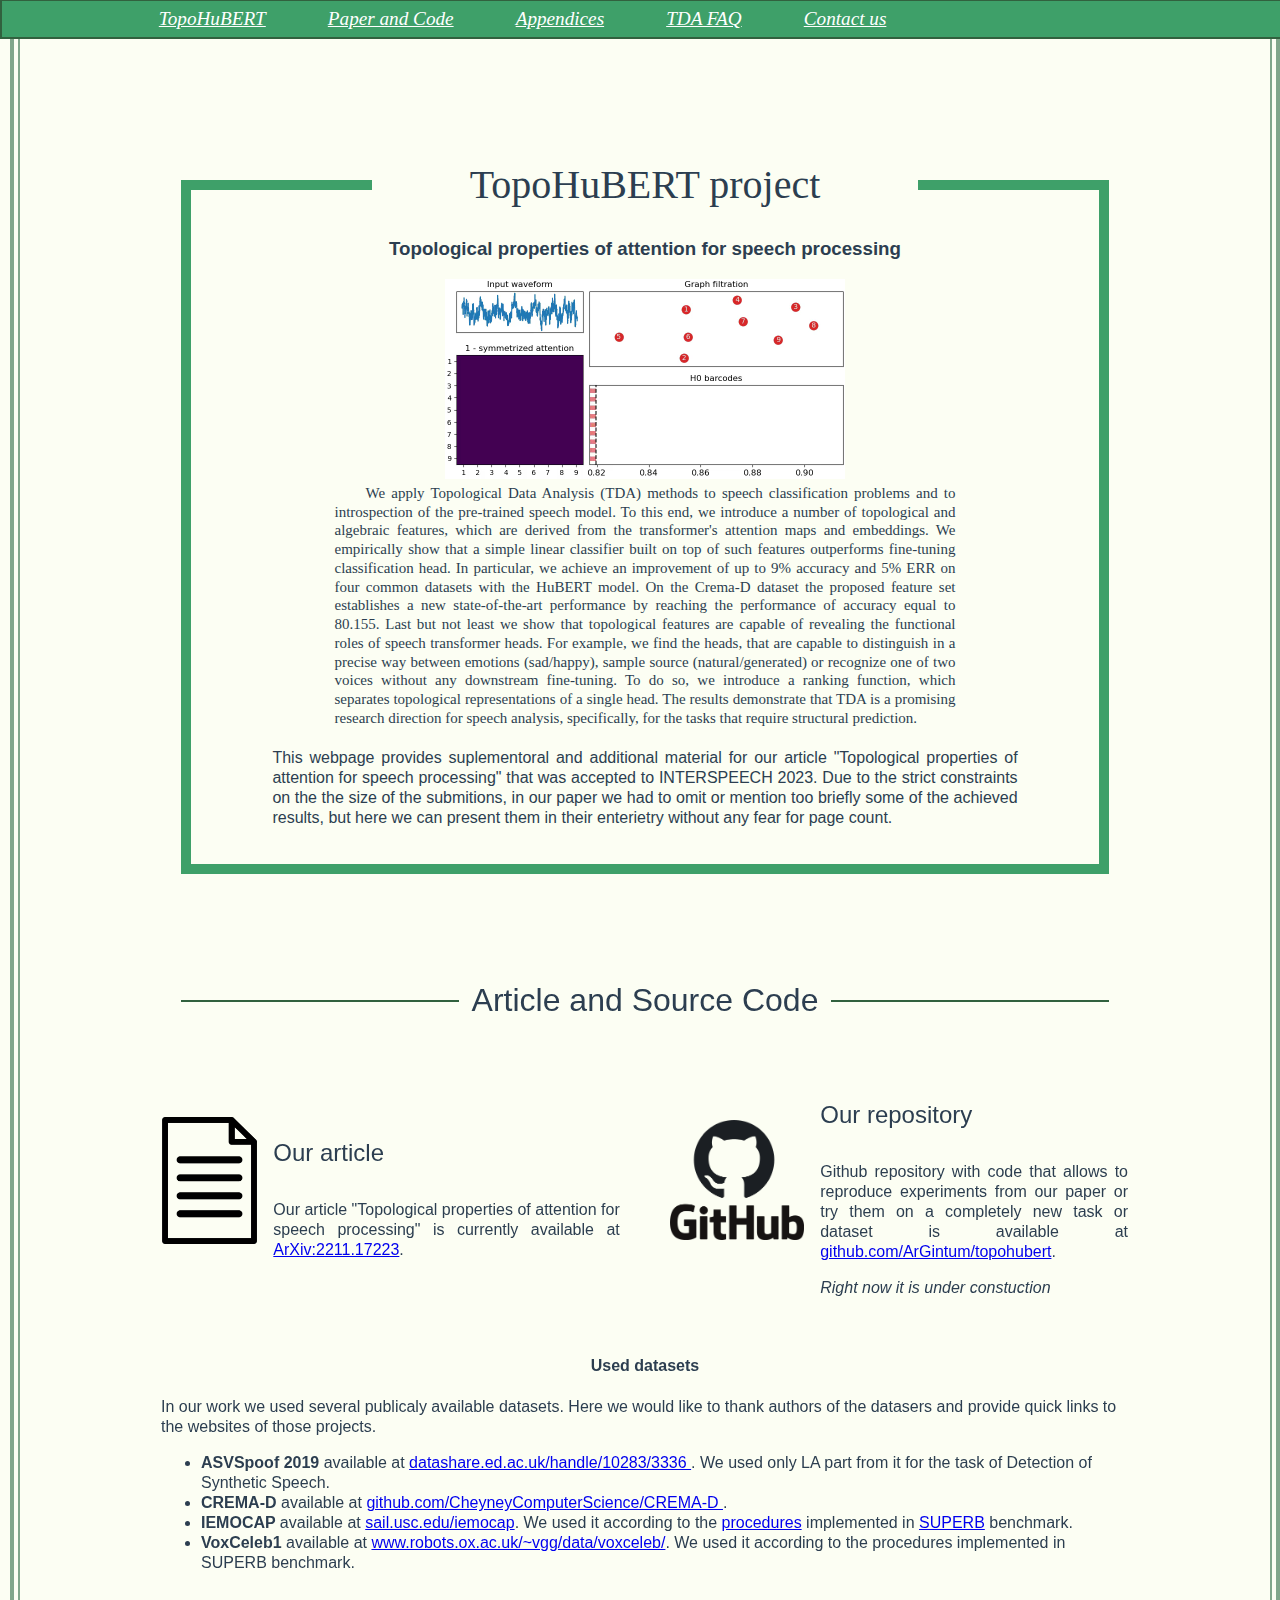
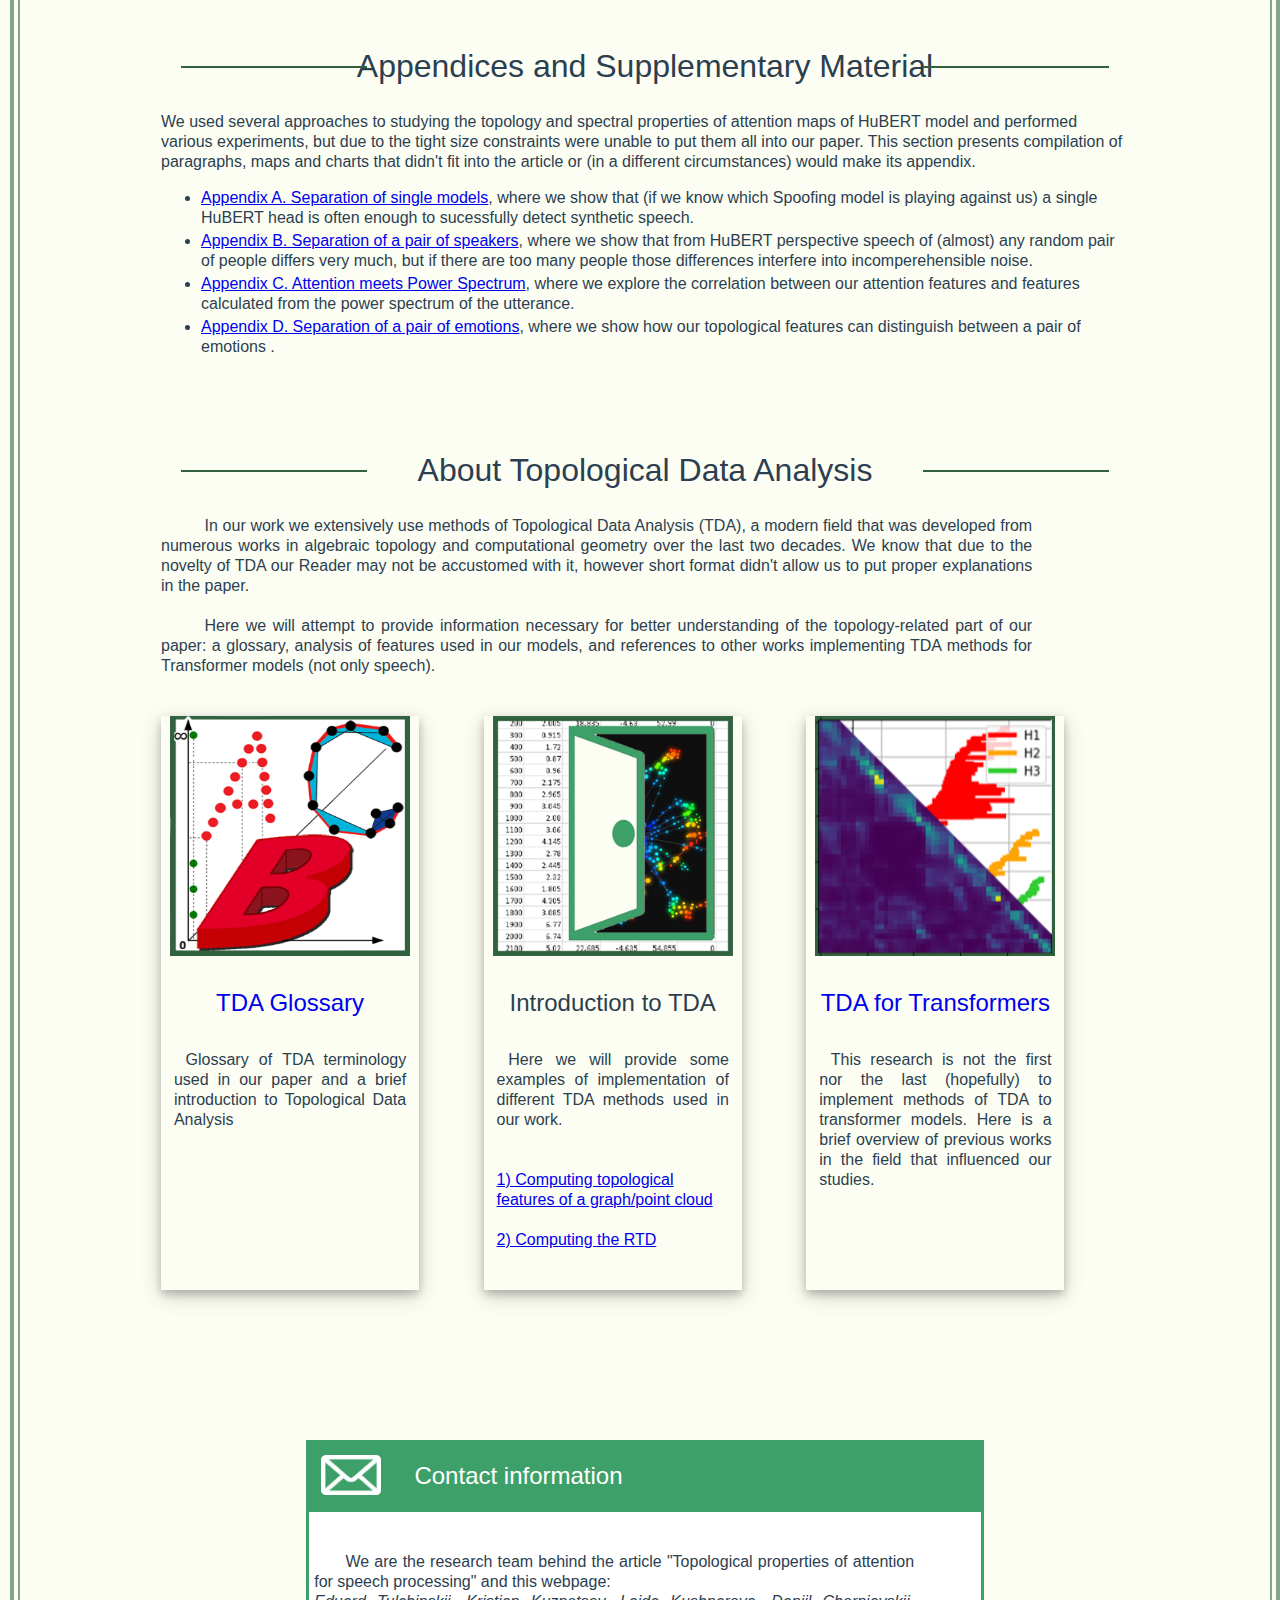
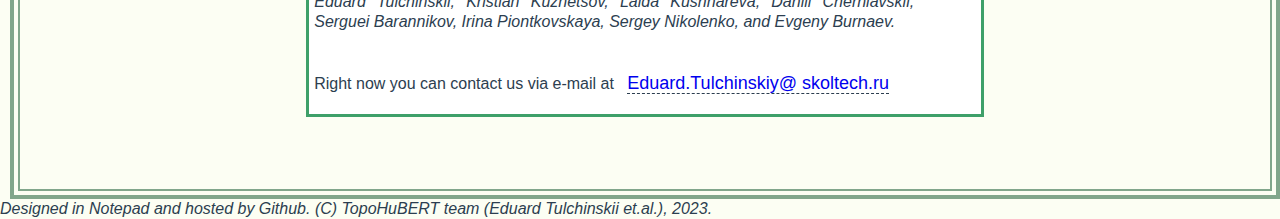
<file: index.html>
<!DOCTYPE html>
<html lang="en">
<head>
	<meta charset="utf-8">
        <meta http-equiv="X-UA-Compatible" content="IE=edge">
        <meta name="viewport" content="width=device-width,initial-scale=1">
	<meta name="keywords" content="Page-specific keywords">
	<title>TopoHuBERT</title>
	<link rel="stylesheet" href="styles.css">
</head>

<body>
  <nav class="main-nav__links">
    <ul>
      <li>
        <a href="#home">TopoHuBERT</a>
      </li>
      <li>
	<a href="#repository">Paper and Code</a>
      </li>
      <li>
	<a href="#appendix"> Appendices</a> 
        <ul>
          <li><a href="appendix/A.html">A. Separation of single models</a> </li>
          <li><a href="appendix/B.html">B. Separation of a pair of speakers</a> </li>
          <li><a href="appendix/C.html">C. Attention meets Power Spectrum</a> </li>
          <li><a href="appendix/D.html">D. Separation of a pair of emotions</a> </li>
         </ul>
      </li>
      <li>
	<a href="#tda">TDA FAQ</a>
        <ul>
          <li><a href="tda/glossary.html">TDA Glossary</a>  </li>
          <li><a href="tda/example_01.html">Computing topological features</a>  </li>
          <li><a href="tda/rtd_example.html">An example of RTD computation</a>  </li>
          <li><a href="tda/tdaformers.html">TDA for transformers</a>  </li>
        </ul>
       </li>
       <li>
         <a href="#contacts">Contact us</a>
       </li>
     </ul>
  </nav>

<div class="outer-border"><div class="inner-border">
<section class="home-section" id="home">
  <div class="container">
    <header class="home-section__header">
      <div class="intro">
        <h1> TopoHuBERT project </h1>
        <blockquote>
      <h3> Topological properties of attention for speech processing </h3>
	  
<video class="index-video" autoplay muted loop>
  <source src="pics/barcodes.mp4" type="video/mp4">
Your browser does not support the video tag.
</video>
     	  <b>
	We apply Topological Data Analysis (TDA) methods to speech classification problems and to introspection of the pre-trained speech model. To this end, we introduce a number of topological and algebraic features, which are derived from the transformer's attention maps and embeddings.  We empirically show that a simple linear classifier built on top of such features outperforms  fine-tuning classification head. In particular, we achieve an improvement of up to 9% accuracy and 5% ERR on four common datasets with the HuBERT model. On the Crema-D dataset the proposed feature set establishes a new state-of-the-art performance by reaching the performance of accuracy equal to 80.155. Last but not least we show that topological features are capable of revealing the functional roles of speech transformer heads. For example, we find the heads, that are capable to distinguish in a precise way between  emotions (sad/happy), sample source (natural/generated) or recognize one of two voices without any downstream fine-tuning. To do so, we introduce a  ranking function, which separates topological representations of a single head. The results demonstrate that TDA is a promising research direction for speech analysis, specifically, for the tasks that require structural prediction.
	  </b>
       <p>
             This webpage provides suplementoral and additional material for our article "Topological properties of attention for speech processing"
 that was accepted to INTERSPEECH 2023. 
Due to the strict constraints on the the size of the submitions, in our paper we had to omit or mention too briefly some of the achieved results, 
but here we can present them in their enterietry without any fear for page count.
            </p>
        </blockquote>
      </div>
    </header>
  </div>
</section>

<section-class="paper-section" id="repository">
  <div class="container">
      <header class="paper-section__header">
          <h2> Article and Source Code </h2>
      </header>
      <table class="noborder">
          <tr class="noborder">
             <td class="noborder"; width=10%>
                <img src="pics/article.png";  width=100%; alt="scripted paper"> 
             </td>
             <td class="noborder"; width=1.5%> &nbsp; </td>
             <td class="noborder"; width=36%>
               <h4> Our article  </h4>
               Our article "Topological properties of attention for speech processing" is currently available at <a href="https://arxiv.org/abs/2211.17223">ArXiv:2211.17223</a>.
             </td> 
             <td class="noborder"; width=5%> &nbsp; </td>
             <td class="noborder"; width=14%>
               <img src="pics/github-logo.png";  width=100%;  alt="Github logo"> 
             </td>
             <td class="noborder"; width=1.5%> &nbsp; </td>
             <td class="noborder"; width=32%> 
               <h4> Our repository  </h4>
               <p> Github repository with code that allows to reproduce experiments from our paper or try them on a completely new task or dataset is available at <a href="https://github.com/ArGintum/topohubert">github.com/ArGintum/topohubert</a>. </p>
               <i> Right now it is under constuction</i>
             </td>
          </tr>
      </table>
      <p> &nbsp; </p>
      <h4 align="center"> Used datasets </h4>
      <p> In our work we used several publicaly available datasets. Here we would like to thank authors of the datasers and provide quick links to the websites of those projects.
      </p>
      <ul>
         <li><b>ASVSpoof 2019 </b> available at <a href="https://datashare.ed.ac.uk/handle/10283/3336"> datashare.ed.ac.uk/handle/10283/3336 </a>. We used only LA part from it for the task of Detection of Synthetic Speech. </li>
         <li><b>CREMA-D </b>available at <a href="https://github.com/CheyneyComputerScience/CREMA-D">github.com/CheyneyComputerScience/CREMA-D </a>.</li> 
         <li><b>IEMOCAP </b> available at <a href="https://sail.usc.edu/iemocap/"> sail.usc.edu/iemocap</a>. We used it according to the <a href="https://arxiv.org/pdf/2105.01051.pdf">procedures</a> implemented in <a href="https://superbbenchmark.org/">SUPERB</a> benchmark. </li>
         <li><b>VoxCeleb1</b> available at <a href="https://www.robots.ox.ac.uk/~vgg/data/voxceleb/">www.robots.ox.ac.uk/~vgg/data/voxceleb/</a>. We used it according to the procedures implemented in SUPERB benchmark. </li>
      </ul>
  </div>
</section>

<section class="appnd-section" id="appendix">
    <div class="container">
      <header class="appnd-section__header">
        <h2> Appendices and Supplementary Material </h2>
      </header>
    <p> We used several approaches to studying the topology and spectral properties of attention maps of HuBERT model and performed various experiments, but due to the tight size constraints were unable to put them all into our paper.
This section presents compilation of paragraphs, maps and charts that didn't fit into the article or (in a different circumstances) would make its appendix. </p>
    <ul>
      <li> <a href="appendix/A.html">Appendix A. Separation of single models</a>,  where we show that (if we know which Spoofing model is playing against us) a single HuBERT head is often enough to sucessfully detect synthetic speech.</li>
      <li> <a href="appendix/B.html">Appendix B. Separation of a pair of speakers</a>, where we show that from HuBERT perspective speech of (almost) any random pair of people differs very much, but if there are too many people those differences interfere into incomperehensible noise. </li>
      <li> <a href="appendix/C.html">Appendix C. Attention meets Power Spectrum</a>, where we explore the correlation between our attention features and features calculated from the power spectrum of the utterance. </li>
      <li> <a href="appendix/D.html">Appendix D. Separation of a pair of emotions</a>, where we show how our topological features can distinguish between a pair of emotions . </li>
    </ul>
    </class>
</section>

<section class="tda-section" id="tda">
  <div class="container">
    <header class="tda-section__header">
       <h2> About Topological Data Analysis </h2>
    </header>
    <p> In our work we extensively use methods of Topological Data Analysis (TDA), a modern field that was developed from numerous works in algebraic topology and computational geometry over the last two decades.
 We know that due to the novelty of TDA our Reader may not be accustomed with it, however short format didn't allow us to put proper explanations in the paper.</p> 
 <p> Here we will attempt to provide information necessary for better understanding of the topology-related part of our paper: a glossary, analysis of features used in our models, and references to other works implementing TDA methods for Transformer models (not only speech). </p>
  
  <div class="grid-container-tda">
    <figure class="tda-item">
      <img src="pics/topo-1.png"; width=100%; max-width=200px; alt="Image is not available">
      <h4><a href="tda/glossary.html">TDA Glossary</a> </h4>
      <p> Glossary of TDA terminology used in our paper and a brief introduction to Topological Data Analysis </p>
    </figure>
    <figure class="tda-item">
      <img src="pics/topo-2.png"; width=100%; max-width=200px; alt="Image is not available">
      <h4> Introduction to TDA </h4>
      <p> Here we will provide some examples of implementation of different TDA methods used in our work.</p>
      <p style="text-align:left"> </br> <a href="tda/example_01.html"> 1) Computing topological features of a graph/point cloud </a> </br>
      </br> <a href="tda/rtd_example.html"> 2) Computing the RTD </a> 
      </p>
    </figure>
    <figure class="tda-item">
      <img src="pics/topo-3.png"; width=100%; max-width=200px; alt="Image is not available">
      <h4><a href="tda/tdaformers.html"> TDA for Transformers </a></h4>
      <p> This research is not the first nor the last (hopefully) to implement methods of TDA to transformer models. 
Here is a brief overview of previous works in the field that influenced our studies.</p>
    </figure>
  </div> 
  </div>
</section>

<section class="contacts-section" id="contacts">
  <div class="container">
    <header class="contacts-section__header">
      <img src="pics/mail-icon.png" alt="E-Mail"> 
      <h2> Contact information </h2>
    </header>
    <div class="contact-info">
        <p> &nbsp &nbsp &nbsp  We are the research team behind the article "Topological properties of attention for speech processing" and this webpage: </br><i> Eduard Tulchinskii, Kristian Kuznetsov, Laida Kushnareva, Daniil Cherniavskii,
Serguei Barannikov, Irina Piontkovskaya, Sergey Nikolenko, and Evgeny Burnaev.</i></p>
	<p> Right now you can contact us via e-mail at &nbsp <a class="email" href="Eduard.Tulchinskiy@skoltech.ru"> Eduard.Tulchinskiy@ skoltech.ru </a> </p>
    </div>
  </div>
</section>
<p> &nbsp <i class="upd-detector-v03"> &nbsp </i> </p>
</div></div>

<i>Designed in Notepad and hosted by Github. (C) TopoHuBERT team (Eduard Tulchinskii et.al.), 2023. </i>
</body>
</html>
</file>
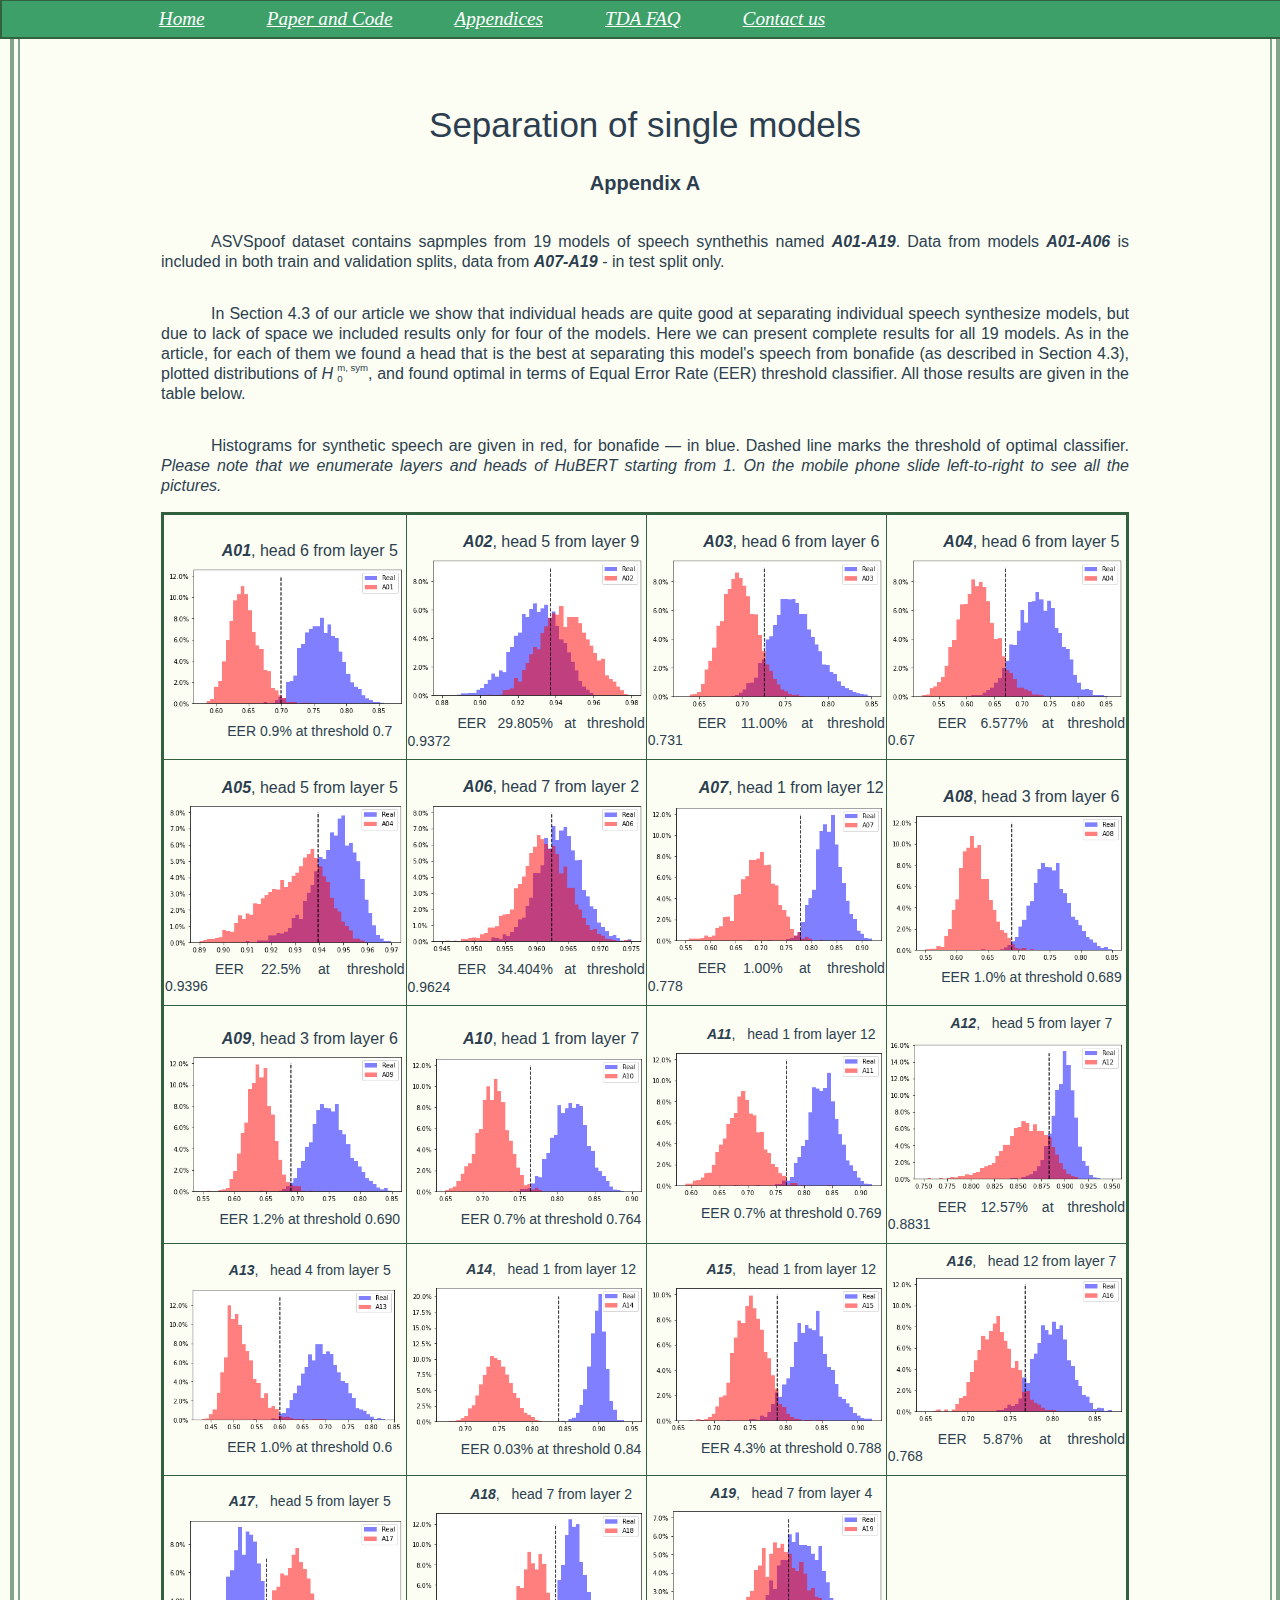
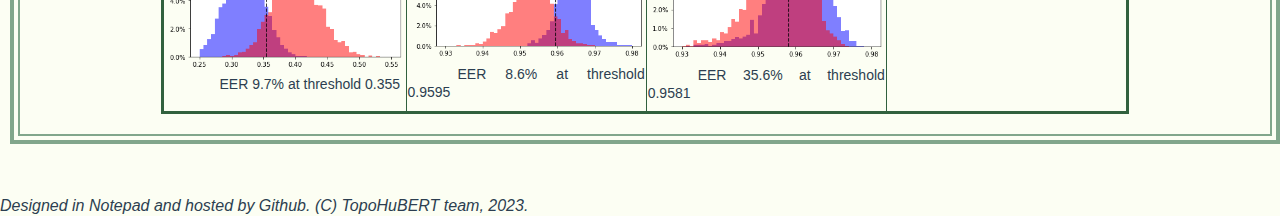
<file: appendix/A.html>
<!DOCTYPE html>
<html lang="en">
<head>
	<meta charset="utf-8">
        <meta http-equiv="X-UA-Compatible" content="IE=edge">
        <meta name="viewport" content="width=device-width,initial-scale=1">
	<meta name="keywords" content="Page-specific keywords">
	<title>Appendix A - TopoHuBERT</title>
	<link rel="stylesheet" href="../styles.css">
        <link rel="stylesheet" href="appendix-styles.css">
</head>

<body>
  <nav class="main-nav__links">
    <ul>
      <li>
        <a href="../index.html#home">Home</a>
      </li>
      <li>
	<a href="../index.html#repository">Paper and Code</a>
      </li>
      <li>
	<a href="../index.html#appendix"> Appendices</a> 
        <ul>
          <li><a href="A.html">A. Separation of single models</a> </li>
          <li><a href="B.html">B. Separation of a pair of speakers</a> </li>
          <li><a href="C.html">C. Attention meets Power Spectrum</a> </li>
          <li><a href="D.html">D. Separation of a pair of emotions</a> </li>
         </ul>
      </li>
      <li>
	<a href="../index.html#tda">TDA FAQ</a>
        <ul>
          <li><a href="../tda/glossary.html">TDA Glossary</a>  </li>
          <li><a href="../tda/example_01.html">Computing topological features</a>  </li>
          <li><a href="../tda/rtd_example.html">An example of RTD computation</a>  </li>
          <li><a href="../tda/tdaformers.html">TDA for transformers</a>  </li>
        </ul>
       </li>
       <li>
         <a href="../index.html#contacts">Contact us</a>
       </li>
     </ul>
  </nav>
<div class="outer-border"><div class="inner-border">
<div class="appendix-header">
  <div class="container">
     <h1> Separation of single models </h1>
     <h3> Appendix A  </h3>
  </div>
</div>

<div class="appendix-body">
  <div class="container">
    <p> ASVSpoof dataset contains sapmples from 19 models of speech synthethis named <b><i>A01-A19</i></b>. Data from models <b><i>A01-A06</i></b> is included in both train and validation splits, data from <b><i>A07-A19</i></b> - in test split only. </p>
    <p> In Section 4.3 of our article we show that individual heads are quite good at separating individual speech synthesize models, but due to lack of space we included results only for four of the models.
 Here we can present complete results for all 19 models. As in the article, for each of them we found a head that is the best at separating this model's speech from bonafide (as described in Section 4.3), plotted distributions of <i>H</i><span class="supsub"><sup>m, sym</sup><sub>0</sub></span>, and found optimal in terms of Equal Error Rate (EER) threshold classifier.
All those results are given in the table below.
</p>
<p> Histograms for synthetic speech are given in red, for bonafide &#8212; in blue. Dashed line marks the threshold of optimal classifier. <i>Please note that we enumerate layers and heads of HuBERT starting from 1. On the mobile phone slide left-to-right to see all the pictures.</i> </p>
  <div style="overflow-x:auto;">
  <table>
    <tr>
       <td><div class="image-wrapper">
           <div class="super-caption">
               <p><b><i>A01</i></b>, head 6 from layer 5</p>
           </div>
           <img img src="data/A/A01-5-4.png" alt="Image is not available">
           <div class="sub-caption">
              <p> EER 0.9% at threshold 0.7 </p>
           </div>
       </div></td>
        <td><div class="image-wrapper">
           <div class="super-caption">
               <p><b><i>A02</i></b>, head 5 from layer 9</p>
           </div>
           <img img src="data/A/A02-8-4.png" alt="Image is not available">
           <div class="sub-caption">
              <p> EER 29.805% at threshold 0.9372</p>
           </div>
       </div></td>
       <td><div class="image-wrapper">
           <div class="super-caption">
               <p><b><i>A03</i></b>, head 6 from layer 6</p>
           </div>
           <img img src="data/A/A03-5-5.png" alt="Image is not available">
           <div class="sub-caption">
              <p> EER 11.00% at threshold 0.731 </p>
           </div>
       </div></td>
       <td><div class="image-wrapper">
           <div class="super-caption">
               <p><b><i>A04</i></b>, head 6 from layer 5 </p>
           </div>
           <img img src="data/A/A04-4-5.png" alt="Image is not available">
           <div class="sub-caption">
              <p> EER 6.577% at threshold 0.67 </p>
           </div>
       </div></td>
    </tr>
    <tr>
       <td><div class="image-wrapper">
           <div class="super-caption">
               <p><b><i>A05</i></b>, head 5 from layer 5</p>
           </div>
           <img img src="data/A/A05-4-4.png" alt="Image is not available">
           <div class="sub-caption">
              <p> EER 22.5% at threshold 0.9396 </p>
           </div>
       </div></td>
       <td><div class="image-wrapper">
           <div class="super-caption">
               <p><b><i>A06</i></b>, head 7 from layer 2</p>
           </div>
           <img src="data/A/A06-1-6.png" alt="Image is not available">
           <div class="sub-caption">
              <p> EER 34.404% at threshold 0.9624 </p>
           </div>
       </div></td>
       <td><div class="image-wrapper">
           <div class="super-caption">
               <p><b><i>A07</i></b>, head 1 from layer 12</p>
           </div>
           <img img src="data/A/A07-11-0.png" alt="Image is not available">
           <div class="sub-caption">
              <p> EER 1.00% at threshold 0.778 </p>
           </div>
       </div></td>
       <td><div class="image-wrapper">
           <div class="super-caption">
               <p><b><i>A08</i></b>, head 3 from layer 6 </p>
           </div>
           <img img src="data/A/A08-5-2.png" alt="Image is not available">
           <div class="sub-caption">
              <p> EER 1.0% at threshold 0.689 </p>
           </div>
       </div></td>
    </tr>
    <tr>
       <td><div class="image-wrapper">
           <div class="super-caption">
               <p><b><i>A09</i></b>, head 3 from layer 6</p>
           </div>
           <img img src="data/A/A09-5-2.png" alt="Image is not available">
           <div class="sub-caption">
              <p> EER 1.2% at threshold 0.690 </p>
           </div>
       </div></td>
        <td><div class="image-wrapper">
           <div class="super-caption">
               <p><b><i>A10</i></b>, head 1 from layer 7</p>
           </div>
           <img img src="data/A/A10-6-0.png" alt="Image is not available">
           <div class="sub-caption">
              <p> EER 0.7% at threshold 0.764 </p>
           </div>
       </div></td>
       <td><div class="image-wrapper">
           <div class="sub-caption">
               <p><b><i>A11</i></b>, &nbsp head 1 from layer 12</p>
           </div>
           <img img src="data/A/A11-11-0.png" alt="Image is not available">
           <div class="sub-caption">
              <p> EER 0.7% at threshold 0.769 </p>
           </div>
       </div></td>
       <td><div class="image-wrapper">
           <div class="sub-caption">
               <p><b><i>A12</i></b>, &nbsp head 5 from layer 7 </p>
           </div>
           <img img src="data/A/A12-6-4.png" alt="Image is not available">
           <div class="sub-caption">
              <p> EER 12.57% at threshold 0.8831 </p>
           </div>
       </div></td>
    </tr>
    <tr>
       <td><div class="image-wrapper">
           <div class="sub-caption">
               <p><b><i>A13</i></b>, &nbsp head 4 from layer 5</p>
           </div>
           <img img src="data/A/A13-4-3.png" alt="Image is not available">
           <div class="sub-caption">
              <p> EER 1.0% at threshold 0.6 </p>
           </div>
       </div></td>
        <td><div class="image-wrapper">
           <div class="sub-caption">
               <p><b><i>A14</i></b>, &nbsp head 1 from layer 12</p>
           </div>
           <img img src="data/A/A14-11-0.png" alt="Image is not available">
           <div class="sub-caption">
              <p> EER 0.03% at threshold 0.84 </p>
           </div>
       </div></td>
       <td><div class="image-wrapper">
           <div class="sub-caption">
               <p><b><i>A15</i></b>, &nbsp head 1 from layer 12</p>
           </div>
           <img img src="data/A/A15-11-0.png" alt="Image is not available">
           <div class="sub-caption">
              <p> EER 4.3% at threshold 0.788 </p>
           </div>
       </div></td>
       <td><div class="image-wrapper">
           <div class="sub-caption">
               <p><b><i>A16</i></b>, &nbsp head 12 from layer 7 </p>
           </div>
           <img img src="data/A/A16-6-11.png" alt="Image is not available">
           <div class="sub-caption">
              <p> EER 5.87% at threshold 0.768 </p>
           </div>
       </div></td>
    </tr>
    <tr>
       <td><div class="image-wrapper">
           <div class="sub-caption">
               <p><b><i>A17</i></b>, &nbsp head 5 from layer 5</p>
           </div>
           <img img src="data/A/A17-4-4.png" alt="Image is not available">
           <div class="sub-caption">
              <p> EER 9.7% at threshold 0.355 </p>
           </div>
       </div></td>
        <td><div class="image-wrapper">
           <div class="sub-caption">
               <p><b><i>A18</i></b>, &nbsp head 7 from layer 2</p>
           </div>
           <img img src="data/A/A18-1-6.png" alt="Image is not available">
           <div class="sub-caption">
              <p> EER 8.6% at threshold 0.9595 </p>
           </div>
       </div></td>
       <td><div class="image-wrapper">
           <div class="sub-caption">
               <p><b><i>A19</i></b>, &nbsp head 7 from layer 4</p>
           </div>
           <img img src="data/A/A19-3-6.png" alt="Image is not available">
           <div class="sub-caption">
              <p> EER 35.6% at threshold 0.9581 </p>
           </div>
       </div></td>
       <td><div class="image-wrapper">
 
       </div></td>
    </tr>
  </table>
  </div>
  </div>
</div></div></div>

<p> &nbsp <i class="upd-detector-v03"> &nbsp </i></p>
<i>Designed in Notepad and hosted by Github. (C) TopoHuBERT team, 2023. </i>
</body>
</html>
</file>
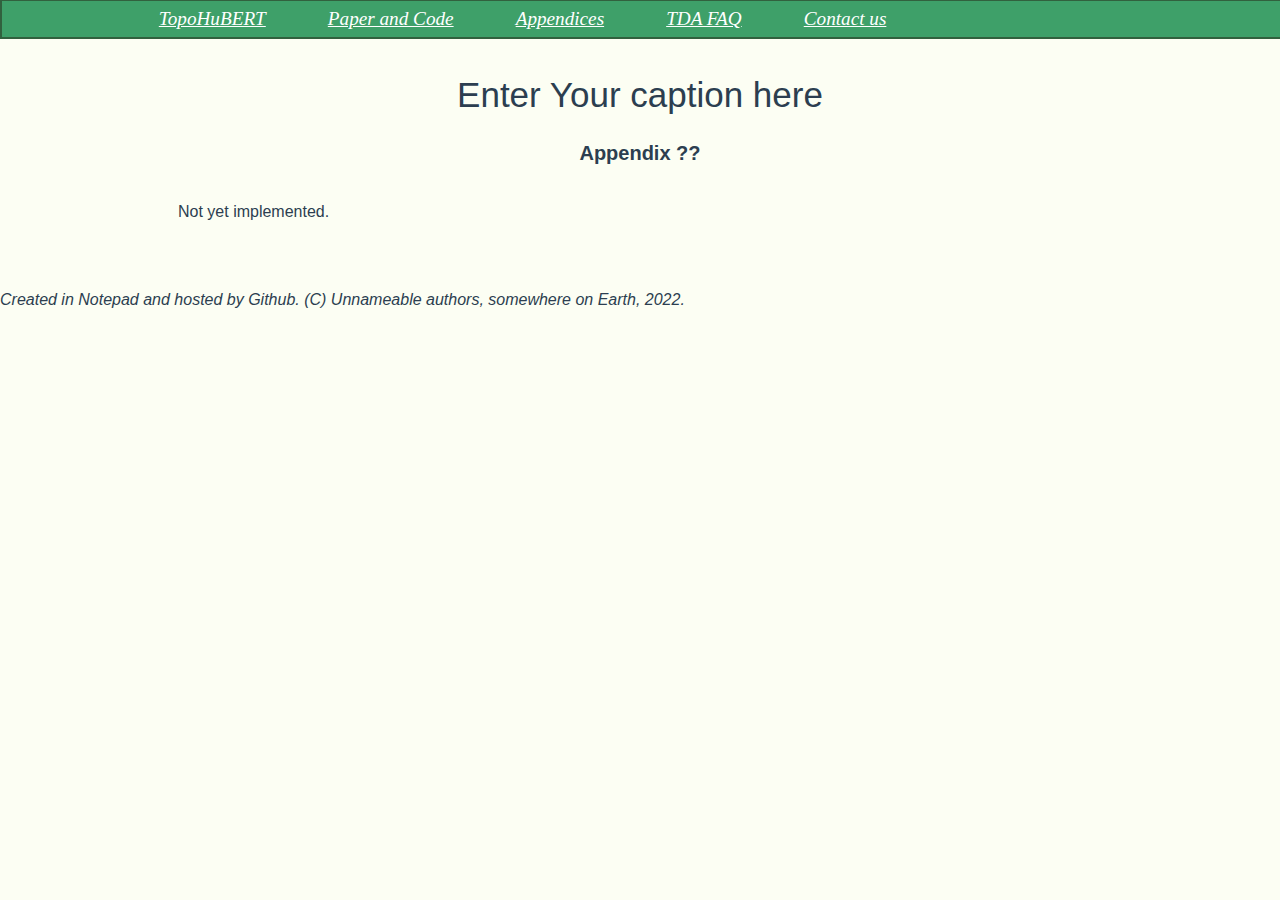
<file: appendix/appendix-template.html>
<!DOCTYPE html>
<html lang="en">
<head>
	<meta charset="utf-8">
        <meta http-equiv="X-UA-Compatible" content="IE=edge">
        <meta name="viewport" content="width=device-width,initial-scale=1">
	<meta name="keywords" content="Page-specific keywords">
	<title>Appendix ?? - TopoHuBERT</title>
	<link rel="stylesheet" href="../styles.css">
        <link rel="stylesheet" href="appendix-styles.css">
</head>

<body>
  <nav class="main-nav__links">
	   <ul>
	     <li>
 	       <a href="#home">TopoHuBERT</a>
	     </li>
	     <li>
 	       <a href="#repository">Paper and Code</a>
	     </li>
	     <li>
               <a href="#appendix"> Appendices</a> 
               <ul>
                  <li><a href="appendix/A.html">A. Separation of single models</a> </li>
                  <li><a href="appendix/B.html">B. Separation of a pair of speakers</a> </li>
                  <li><a href="appendix/C.html">C. Attention meets Power Spectrum</a> </li>
                  <li><a href="appendix/D.html">D. Separation of a pair of emotions</a> </li>
               </ul>
	     </li>
	     <li>
	       <a href="#tda">TDA FAQ</a>
               <ul>
                 <li><a href="appendix/A.html">An example of RTD computation</a>  </li>
               </ul>
	     </li>
	     <li>
	       <a href="#contacts">Contact us</a>
	     </li>
           </ul>
  </nav>


<div class="appendix-header">
  <div class="container">
     <h1> Enter Your caption here </h1>
     <h3> Appendix ??  </h3>
  </div>
</div>

<div class="appendix-body">
  <div class="container">
    <p> Not yet implemented. </p>    
  </div>
</div>

<p> &nbsp </p>
<i>Created in Notepad and hosted by Github. (C) Unnameable authors, somewhere on Earth, 2022. </i>
</body>
</html>
</file>
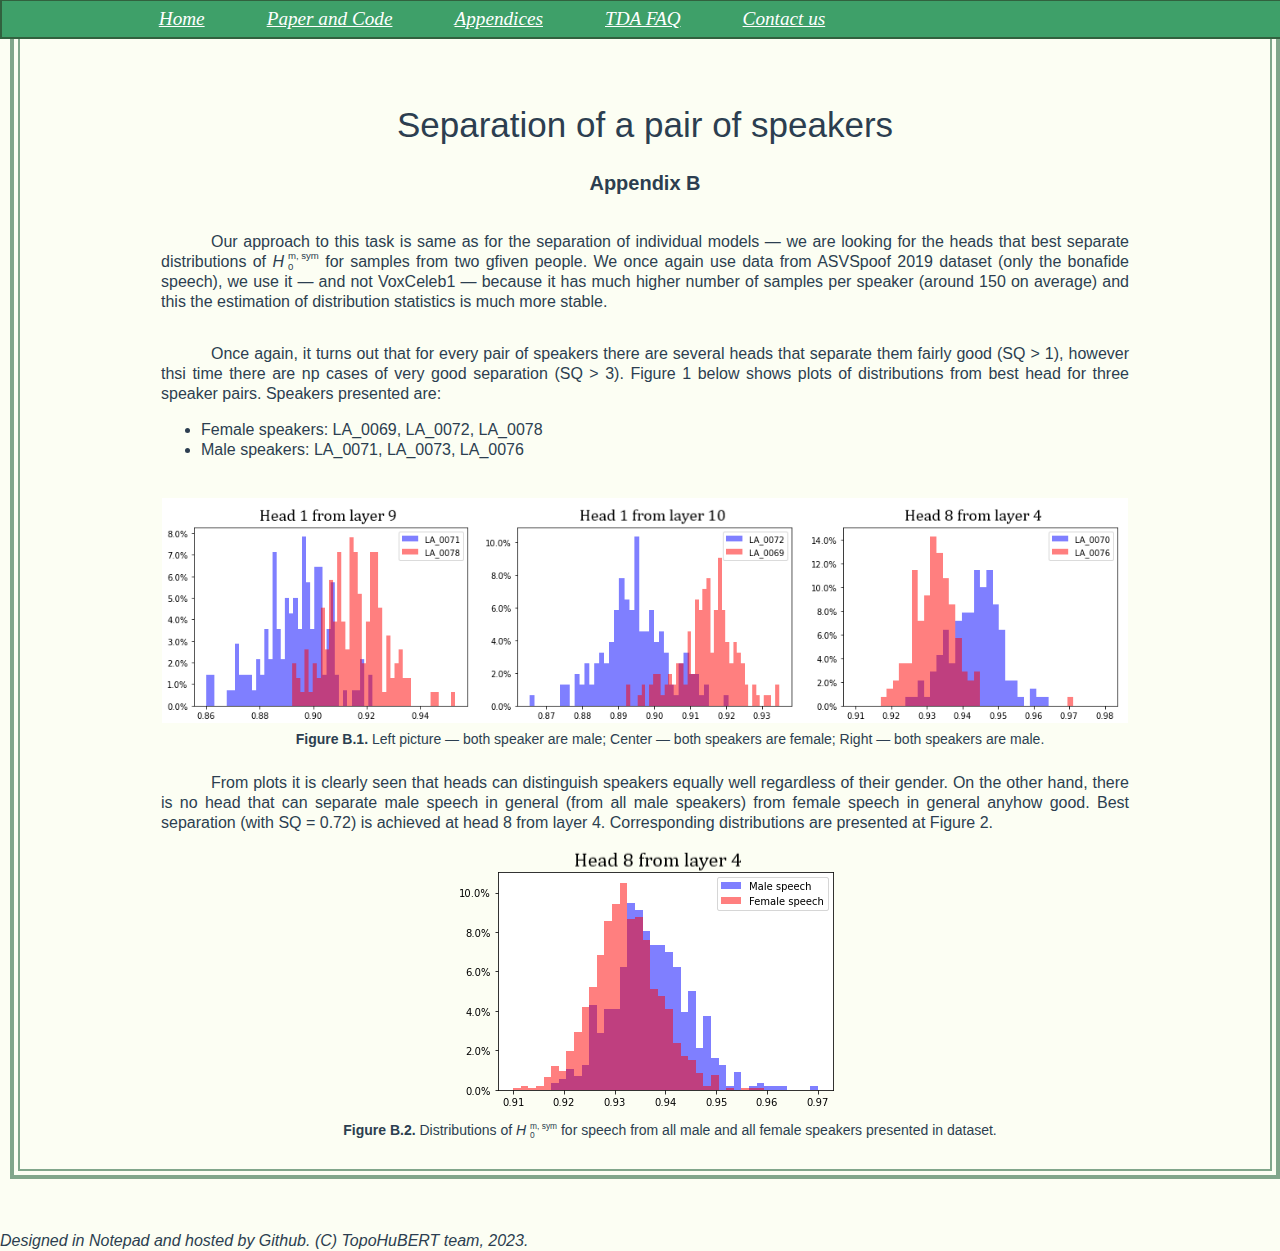
<file: appendix/B.html>
<!DOCTYPE html>
<html lang="en">
<head>
	<meta charset="utf-8">
        <meta http-equiv="X-UA-Compatible" content="IE=edge">
        <meta name="viewport" content="width=device-width,initial-scale=1">
	<meta name="keywords" content="Page-specific keywords">
	<title>Appendix B - TopoHuBERT</title>
	<link rel="stylesheet" href="../styles.css">
        <link rel="stylesheet" href="appendix-styles.css">
</head>

<body>
  <nav class="main-nav__links">
    <ul>
      <li>
        <a href="../index.html#home">Home</a>
      </li>
      <li>
	<a href="../index.html#repository">Paper and Code</a>
      </li>
      <li>
	<a href="../index.html#appendix"> Appendices</a> 
        <ul>
          <li><a href="A.html">A. Separation of single models</a> </li>
          <li><a href="B.html">B. Separation of a pair of speakers</a> </li>
          <li><a href="C.html">C. Attention meets Power Spectrum</a> </li>
          <li><a href="D.html">D. Separation of a pair of emotions</a> </li>
         </ul>
      </li>
      <li>
	<a href="../index.html#tda">TDA FAQ</a>
        <ul>
          <li><a href="../tda/glossary.html">TDA Glossary</a>  </li>
          <li><a href="../tda/example_01.html">Computing topological features</a>  </li>
          <li><a href="../tda/rtd_example.html">An example of RTD computation</a>  </li>
          <li><a href="../tda/tdaformers.html">TDA for transformers</a>  </li>
        </ul>
       </li>
       <li>
         <a href="../index.html#contacts">Contact us</a>
       </li>
     </ul>
  </nav>

<div class="outer-border"><div class="inner-border">
<div class="appendix-header">
  <div class="container">
     <h1> Separation of a pair of speakers </h1>
     <h3> Appendix B  </h3>
  </div>
</div>

<div class="appendix-body">
  <div class="container">
    <p> Our approach to this task is same as for the separation of individual models &#8212; we are looking for the heads that best separate distributions of <i>H</i><span class="supsub"><sup>m, sym</sup><sub>0</sub></span> for samples from two gfiven people.
We once again use data from ASVSpoof 2019 dataset (only the bonafide speech), we use it &#8212; and not VoxCeleb1 &#8212; because it has much higher number of samples per speaker (around 150 on average) and this the estimation of distribution statistics
is much more stable.
    </p>
    <p>
       Once again, it turns out that for every pair of speakers there are several heads that separate them fairly good (SQ > 1), however thsi time there are np cases of very good separation
(SQ > 3).
Figure 1 below shows plots of distributions from best head for three speaker pairs. Speakers presented are:
    <ul>
      <li> Female speakers: LA_0069, LA_0072, LA_0078  </li>
      <li> Male speakers: LA_0071, LA_0073, LA_0076  </li>
    </ul></p>
        <table class="noborder">
           <tr class="noborder">
             <td class="noborder"><div class="image-wrapper">
                 <img src="data/B/single-person-separation.png" />
                 <div class="sub-caption">
                 <p> <b>Figure B.1. </b> Left picture &#8212; both speaker are male; Center &#8212; both speakers are female; Right &#8212; both speakers are male. </p>
                 </div>
             </div></td>
           </tr>
        </table>

    <p> From plots it is clearly seen that heads can distinguish speakers equally well regardless of their gender. On the other hand, there is no head that can separate male speech in general (from all male speakers) from female speech in general anyhow good. 
Best separation (with SQ = 0.72) is achieved at head 8 from layer 4. Corresponding distributions are presented at Figure 2.</p> 
        <table class="noborder">
           <tr class="noborder">
             <td class="noborder"> <div class="image-wrapper">
               <img src="data/B/AllvsAll.png" />
               <div class="sub-caption">
                 <p> <b>Figure B.2.</b>  Distributions of <i>H</i><span class="supsub"><sup>m, sym</sup><sub>0</sub></span> for speech from all male and all female speakers presented in dataset. </p>
               </div>
             </div></td>
           </tr>
        </table>
  </div>
</div>
</div></div>

<p> &nbsp </p>
<i>Designed in Notepad and hosted by Github. (C) TopoHuBERT team, 2023. </i>
</body>
</html>
</file>
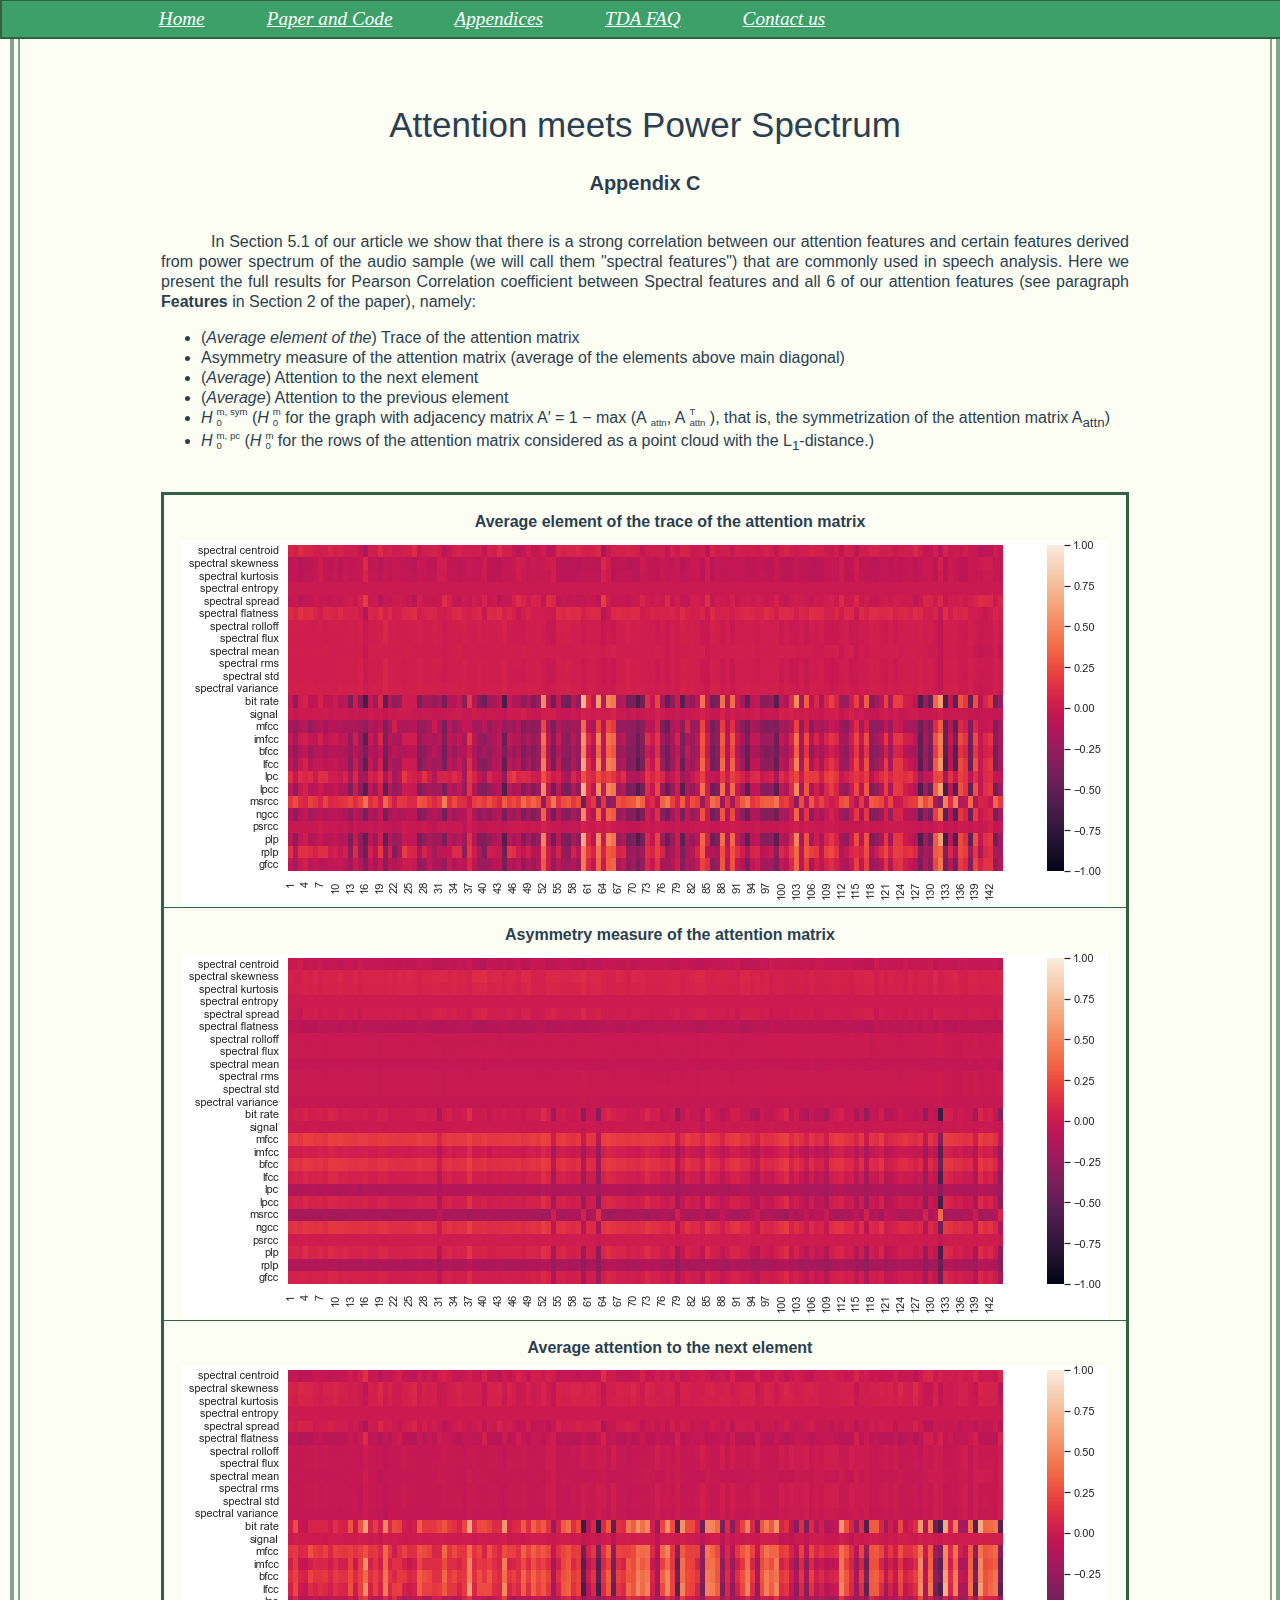
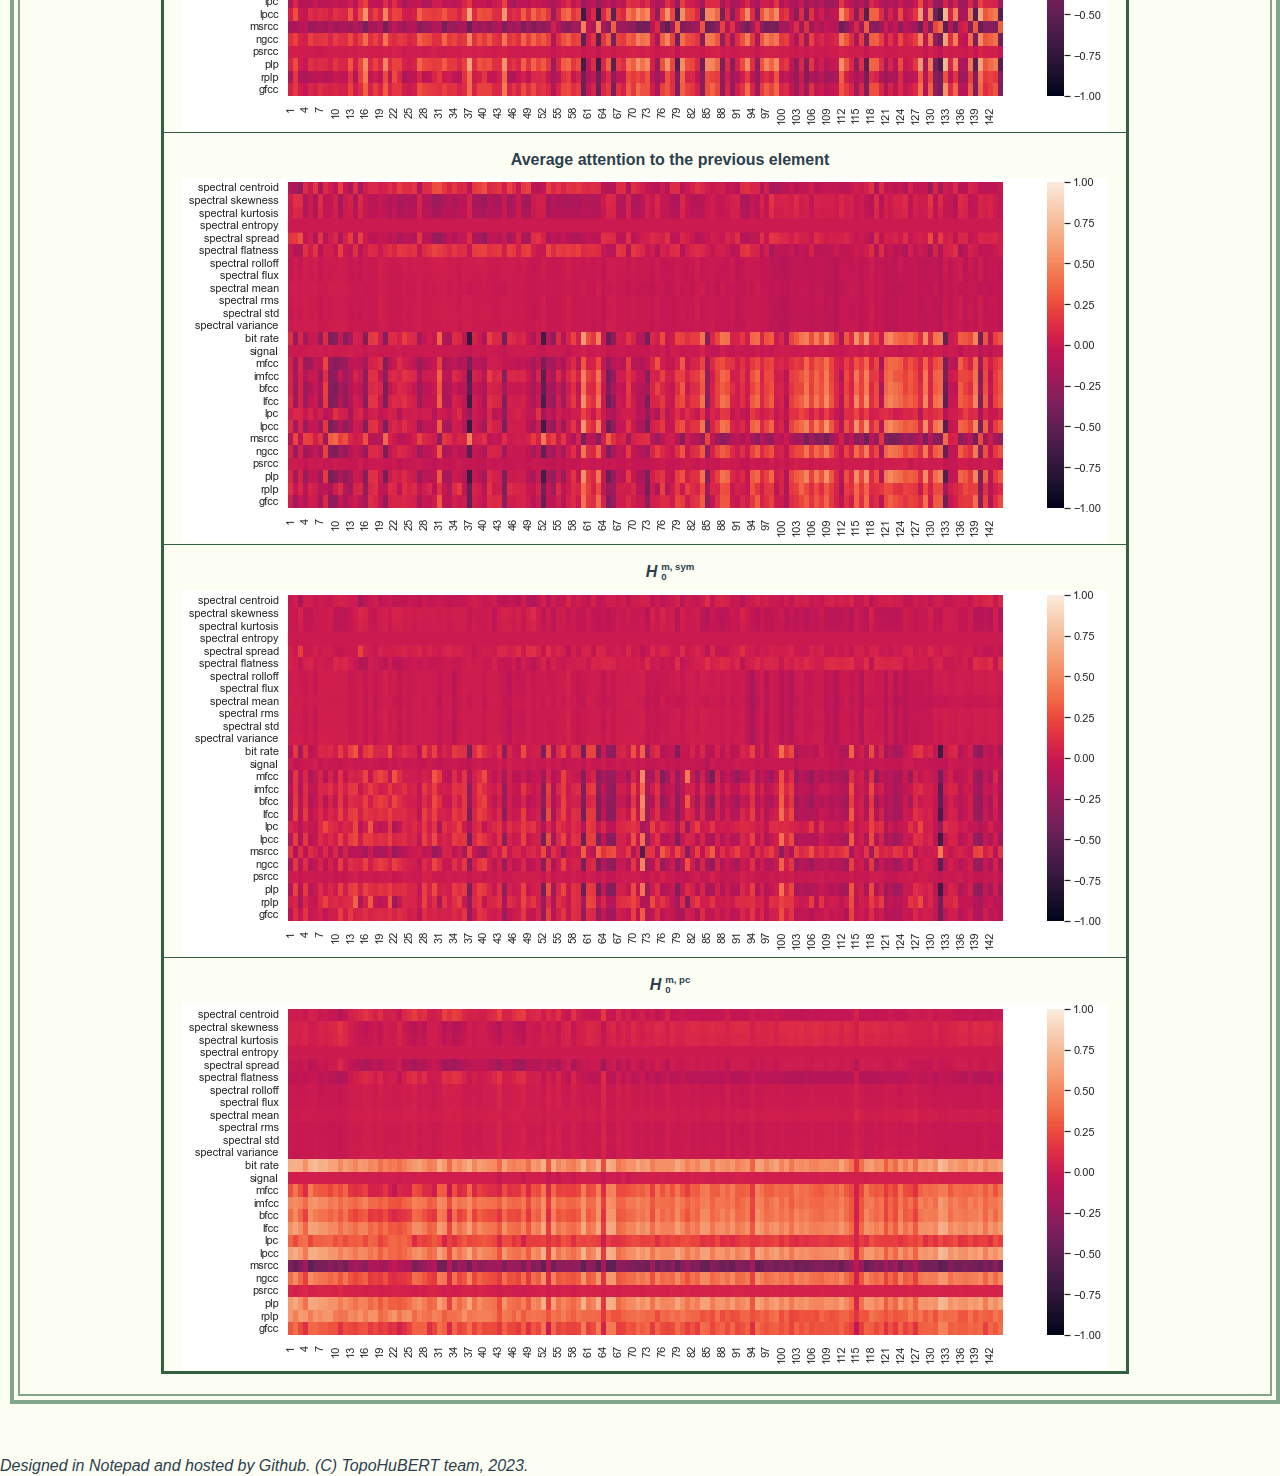
<file: appendix/C.html>
<!DOCTYPE html>
<html lang="en">
<head>
	<meta charset="utf-8">
        <meta http-equiv="X-UA-Compatible" content="IE=edge">
        <meta name="viewport" content="width=device-width,initial-scale=1">
	<meta name="keywords" content="Page-specific keywords">
	<title>Appendix C - TopoHuBERT</title>
	<link rel="stylesheet" href="../styles.css">
        <link rel="stylesheet" href="appendix-styles.css">
</head>

<body>
  <nav class="main-nav__links">
    <ul>
      <li>
        <a href="../index.html#home">Home</a>
      </li>
      <li>
	<a href="../index.html#repository">Paper and Code</a>
      </li>
      <li>
	<a href="../index.html#appendix"> Appendices</a> 
        <ul>
          <li><a href="A.html">A. Separation of single models</a> </li>
          <li><a href="B.html">B. Separation of a pair of speakers</a> </li>
          <li><a href="C.html">C. Attention meets Power Spectrum</a> </li>
          <li><a href="D.html">D. Separation of a pair of emotions</a> </li>
         </ul>
      </li>
      <li>
	<a href="../index.html#tda">TDA FAQ</a>
        <ul>
          <li><a href="../tda/glossary.html">TDA Glossary</a>  </li>
          <li><a href="../tda/example_01.html">Computing topological features</a>  </li>
          <li><a href="../tda/rtd_example.html">An example of RTD computation</a>  </li>
          <li><a href="../tda/tdaformers.html">TDA for transformers</a>  </li>
        </ul>
       </li>
       <li>
         <a href="../index.html#contacts">Contact us</a>
       </li>
     </ul>
  </nav>

<div class="outer-border"><div class="inner-border">
<div class="appendix-header">
  <div class="container">
     <h1> Attention meets Power Spectrum </h1>
     <h3> Appendix C  </h3>
  </div>
</div>

<div class="appendix-body">
  <div class="container">
    <p> In Section 5.1 of our article we show that there is a strong correlation between our attention features and certain features derived from power spectrum of the audio sample (we will call them "spectral features")
 that are commonly used in speech analysis. Here we present the full results for Pearson Correlation coefficient between Spectral features and all 6 of our attention features (see paragraph <b>Features</b> in Section 2 of the paper), namely:
 <ul>
	<li>(<i>Average element of the</i>) Trace of the attention matrix</li>
	<li> Asymmetry measure of the attention matrix (average of the elements above main diagonal) </li>
	<li>(<i>Average</i>) Attention to the next element </li>
	<li>(<i>Average</i>) Attention to the previous element </li>
	<li><i>H</i><span class="supsub"><sup>m, sym</sup><sub>0</sub></span> (<i>H</i><span class="supsub"><sup>m</sup><sub>0</sub></span> for the graph with adjacency matrix A′ = 1 − max (A<span class="supsub"><sup></sup><sub>attn</sub></span>, A<span class="supsub"><sup>T</sup><sub>attn</sub></span>
), that is, the symmetrization of the attention matrix A<sub>attn</sub>) </li>
	<li><i>H</i><span class="supsub"><sup>m, pc</sup><sub>0</sub></span> (<i>H</i><span class="supsub"><sup>m</sup><sub>0</sub></span> for the rows of the attention matrix considered as a point cloud with the L<sub>1</sub>-distance.) </li>
</ul>

  </p>


<div style="overflow-x:auto;">
<table>
  <tr>
      <td><div class="image-wrapper">
         <div class="super-caption">
		<p><b>Average element of the trace of the attention matrix</b></p>
         </div>
         <img src="data/C/trace.png" alt="Image is not available">
      </div></td></tr>
<tr>
    <td><div class="image-wrapper">
         <div class="super-caption">
		<p><b>Asymmetry measure of the attention matrix </b></p>
         </div>
         <img src="data/C/asymmetricity.png" alt="Image is not available">
      </div></td>
  </tr>
  <tr>
    <td><div class="image-wrapper">
         <div class="super-caption">
		<p><b> Average attention to the next element</b></p>
         </div>
         <img src="data/C/next-token.png" alt="Image is not available">
      </div></td></tr><tr>
    <td><div class="image-wrapper">
         <div class="super-caption">
		<p><b>Average attention to the previous element</b></p>
         </div>
         <img src="data/C/prev-token.png" alt="Image is not available">
      </div></td>
  </tr>
  <tr>
    <td><div class="image-wrapper">
         <div class="super-caption">
		<p><b><i>H</i><span class="supsub"><sup>m, sym</sup><sub>0</sub></span></b></p>
         </div>
         <img src="data/C/h0.png" alt="Image is not available">
      </div></td></tr><tr>
    <td><div class="image-wrapper">
         <div class="super-caption">
		<p><b><i>H</i><span class="supsub"><sup>m, pc</sup><sub>0</sub></span></b></p>
         </div>
         <img src="data/C/l1.png" alt="Image is not available">
      </div></td>
  </tr>
</table>
</div>
  </div>
</div>
</div></div>
<p> &nbsp </p>
<i>Designed in Notepad and hosted by Github. (C) TopoHuBERT team, 2023. </i>
</body>
</html>
</file>
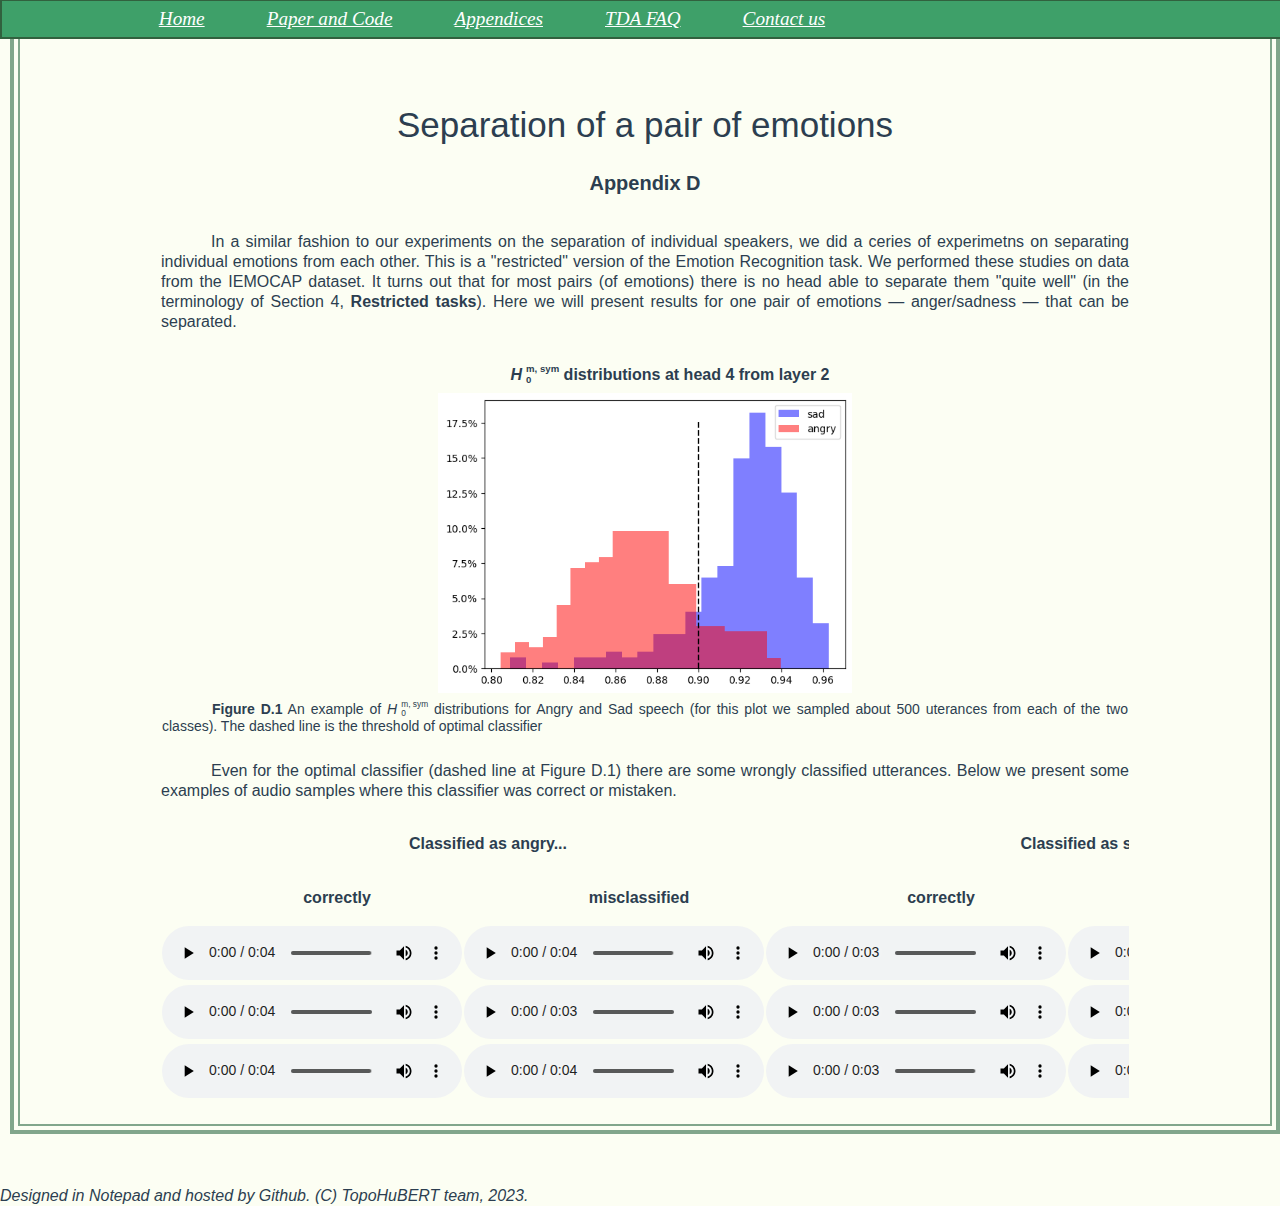
<file: appendix/D.html>
<!DOCTYPE html>
<html lang="en">
<head>
	<meta charset="utf-8">
        <meta http-equiv="X-UA-Compatible" content="IE=edge">
        <meta name="viewport" content="width=device-width,initial-scale=1">
	<meta name="keywords" content="Page-specific keywords">
	<title>Appendix D - TopoHuBERT</title>
	<link rel="stylesheet" href="../styles.css">
        <link rel="stylesheet" href="appendix-styles.css">
</head>

<body>
  <nav class="main-nav__links">
    <ul>
      <li>
        <a href="../index.html#home">Home</a>
      </li>
      <li>
	<a href="../index.html#repository">Paper and Code</a>
      </li>
      <li>
	<a href="../index.html#appendix"> Appendices</a> 
        <ul>
          <li><a href="A.html">A. Separation of single models</a> </li>
          <li><a href="B.html">B. Separation of a pair of speakers</a> </li>
          <li><a href="C.html">C. Attention meets Power Spectrum</a> </li>
          <li><a href="D.html">D. Separation of a pair of emotions</a> </li>
         </ul>
      </li>
      <li>
	<a href="../index.html#tda">TDA FAQ</a>
        <ul>
          <li><a href="../tda/glossary.html">TDA Glossary</a>  </li>
          <li><a href="../tda/example_01.html">Computing topological features</a>  </li>
          <li><a href="../tda/rtd_example.html">An example of RTD computation</a>  </li>
          <li><a href="../tda/tdaformers.html">TDA for transformers</a>  </li>
        </ul>
       </li>
       <li>
         <a href="../index.html#contacts">Contact us</a>
       </li>
     </ul>
  </nav>

<div class="outer-border"><div class="inner-border">
<div class="appendix-header">
  <div class="container">
     <h1>  Separation of a pair of emotions </h1>
     <h3> Appendix D </h3>
  </div>
</div>

<div class="appendix-body">
  <div class="container">
    <p> In a similar fashion to our experiments on the separation of individual speakers, we did a ceries of experimetns on separating individual emotions from each other. This is a "restricted" version of the Emotion Recognition task. 
We performed these studies on data from the IEMOCAP dataset. It turns out that for most pairs (of emotions) there is no head able to separate them "quite well" (in the terminology of Section 4, <b>Restricted tasks</b>). Here we will present results for one pair of emotions&nbsp;&#8212; anger/sadness &#8212; that can be separated. </p>

    <table class="noborder">
       <tr class="noborder">
           <td class="noborder"> 
               <div class="image-wrapper">
                   <div class="super-caption"> <p><b><i>H</i><span class="supsub"><sup>m, sym</sup><sub>0</sub></span> distributions at head 4 from layer 2</b></p> </div>
                   <img src="data/D/ddd-0000.png"  height=300pt />
                   <div class="sub-caption"> <p><b>Figure D.1</b> An example of <i>H</i><span class="supsub"><sup>m, sym</sup><sub>0</sub></span> distributions for Angry and Sad speech (for this plot we sampled about 500 uterances from each of the two classes). The dashed line is the threshold of optimal classifier </p> </div>
               </div>
           </td>
       </tr>
   </table>
<p>Even for the optimal classifier (dashed line at Figure D.1) there are some wrongly classified utterances. Below we present some examples of audio samples where this classifier was correct or mistaken.  </p>
   <table class="noborder" style="display:block;overflow-x:auto;">
       <tr class="noborder">
           <td colspan=2 class="noborder"> <p><b>Classified as angry... </b></p>
           </td>
           <td colspan=2 class="noborder"> <p><b>Classified as sad... </b></p>
           </td>
       </tr>
       <tr class="noborder">
           <td class="noborder"> <p><b>correctly </b></p>
           </td>
           <td class="noborder"><p><b>misclassified </b></p>
           </td>
           <td class="noborder"> <p><b>correctly </b></p>
           </td>
           <td class="noborder"><p><b>misclassified </b></p>
           </td>
       </tr>
       <tr class="noborder">
           <td class="noborder"> <audio controls>
                                 <source src="data/D/audio/angry_trueclass/Ses02F_script03_2_F042.wav" type="audio/wav">
                                 Your browser does not support the audio element.
                                 </audio>
                                 </br>
                                 <audio controls>
                                 <source src="data/D/audio/angry_trueclass/Ses02F_script03_2_M047.wav" type="audio/wav">
                                 Your browser does not support the audio element.
                                 </audio>
                                 </br>
                                 <audio controls>
                                 <source src="data/D/audio/angry_trueclass/Ses05M_script03_2_M044.wav" type="audio/wav">
                                 Your browser does not support the audio element.
                                 </audio>
           </td>
           <td class="noborder"> <audio controls>
                                 <source src="data/D/audio/angry_misclass/Ses04M_script02_2_F018.wav" type="audio/wav">
                                 Your browser does not support the audio element.
                                 </audio>
                                 </br>
                                 <audio controls>
                                 <source src="data/D/audio/angry_misclass/Ses05F_impro02_F021.wav" type="audio/wav">
                                 Your browser does not support the audio element.
                                 </audio>
                                 </br>
                                 <audio controls>
                                 <source src="data/D/audio/angry_misclass/Ses05M_script02_2_F023.wav" type="audio/wav">
                                 Your browser does not support the audio element.
                                 </audio>
           </td>
           <td class="noborder"> <audio controls>
                                 <source src="data/D/audio/sad_trueclass/Ses01F_impro02_M011.wav" type="audio/wav">
                                 Your browser does not support the audio element.
                                 </audio>
                                 </br>
                                 <audio controls>
                                 <source src="data/D/audio/sad_trueclass/Ses01F_script01_3_M026.wav" type="audio/wav">
                                 Your browser does not support the audio element.
                                 </audio>
                                 </br>
                                 <audio controls>
                                 <source src="data/D/audio/sad_trueclass/Ses02M_script01_3_M025.wav" type="audio/wav">
                                 Your browser does not support the audio element.
                                 </audio>
           </td>
           <td class="noborder"> <audio controls>
                                 <source src="data/D/audio/sad_misclass/Ses03M_impro05b_M033.wav" type="audio/wav">
                                 Your browser does not support the audio element.
                                 </audio>
                                 </br>
                                 <audio controls>
                                 <source src="data/D/audio/sad_misclass/Ses04F_script03_2_M031.wav" type="audio/wav">
                                 Your browser does not support the audio element.
                                 </audio>
                                 </br>
                                 <audio controls>
                                 <source src="data/D/audio/sad_misclass/Ses04M_script03_2_M034.wav" type="audio/wav">
                                 Your browser does not support the audio element.
                                 </audio>
           </td>
       </tr>
    </table>
  </div>
</div>
</div></div>
<p> &nbsp </p>
<i>Designed in Notepad and hosted by Github. (C) TopoHuBERT team, 2023. </i>
</body>
</html>
</file>
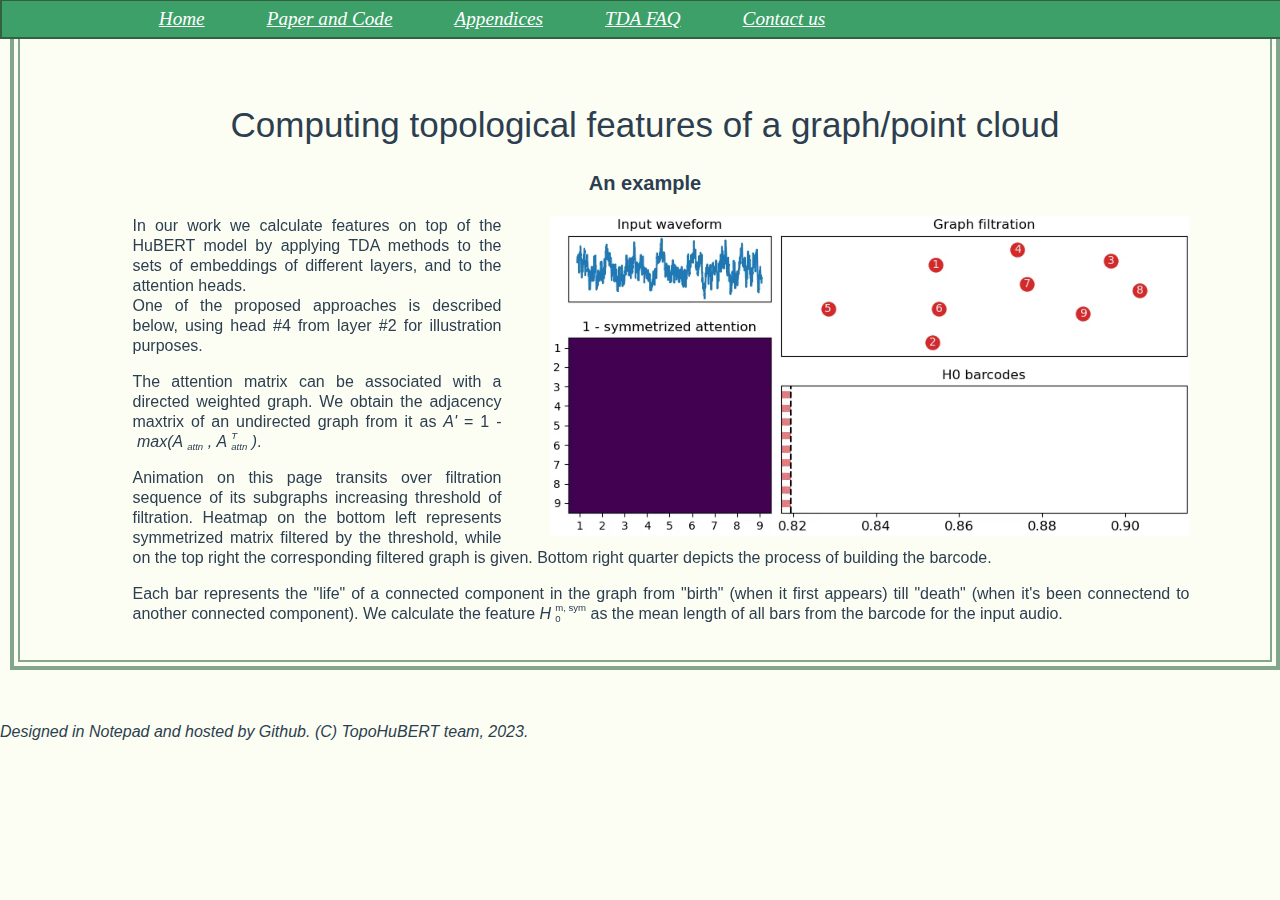
<file: tda/example_01.html>
<!DOCTYPE html>
<html lang="en">
<head>
	<meta charset="utf-8">
        <meta http-equiv="X-UA-Compatible" content="IE=edge">
        <meta name="viewport" content="width=device-width,initial-scale=1">
	<meta name="keywords" content="Page-specific keywords">
	<title>TDA Example - TopoHuBERT</title>
	<link rel="stylesheet" href="../styles.css">
        <link rel="stylesheet" href="appendix-styles.css">
</head>

<body>
  <nav class="main-nav__links">
    <ul>
      <li>
        <a href="../index.html#home">Home</a>
      </li>
      <li>
	<a href="../index.html#repository">Paper and Code</a>
      </li>
      <li>
	<a href="../index.html#appendix"> Appendices</a> 
        <ul>
          <li><a href="../appendix/A.html">A. Separation of single models</a> </li>
          <li><a href="../appendix/B.html">B. Separation of a pair of speakers</a> </li>
          <li><a href="../appendix/C.html">C. Attention meets Power Spectrum</a> </li>
          <li><a href="../appendix/D.html">D. Separation of a pair of emotions</a> </li>
         </ul>
      </li>
      <li>
	<a href="../index.html#tda">TDA FAQ</a>
        <ul>
          <li><a href="../tda/glossary.html">TDA Glossary</a>  </li>
          <li><a href="../tda/example_01.html">Computing topological features</a>  </li>
          <li><a href="../tda/rtd_example.html">An example of RTD computation</a>  </li>
          <li><a href="../tda/tdaformers.html">TDA for transformers</a>  </li>
        </ul>
       </li>
       <li>
         <a href="../index.html#contacts">Contact us</a>
       </li>
     </ul>
  </nav>
<div class="outer-border"><div class="inner-border">
<div class="appendix-header">
  <div class="container">
     <h1> Computing topological features of a graph/point cloud  </h1>
     <h3> An example  </h3>
  </div>
</div>
<style>
    video {
        display: block;
        width: 100%;
        max-width:640px;
        object-fit: fill; // use "cover" to avoid distortion
        position: relative;
        align:right;
        float:right;
        margin-left:3em;
 ]
    }
</style>
  <div class="appendix-body">
    <div class="container-wide">

             <video autoplay align=”right” muted loop>
               <source src="../pics/barcodes.mp4" type="video/mp4">
               Your browser does not support the video tag.
            </video>
 <p class="main-text-p"> In our work we calculate features on top of the HuBERT model by applying TDA methods to the sets of embeddings of different layers, and to the attention heads. 
      </br> One of the proposed approaches is described below, using head #4 from layer #2 for illustration purposes. 
      </p>  
      <p class="main-text-p"> The attention matrix can be associated with a directed weighted graph. We obtain the adjacency maxtrix of an undirected graph from it as
    <i>A'</i>&nbsp;=&nbsp;1&nbsp;-&nbsp;<i>max(A<span class="supsub"><sup></sup><sub>attn</sub></span>&nbsp;,&nbsp;A<span class="supsub"><sup>T</sup><sub>attn</sub></span>&nbsp;)</i>.</p>
    <p class="main-text-p"> Animation on this page transits over filtration sequence of its subgraphs increasing threshold of filtration. Heatmap on the bottom left represents symmetrized matrix filtered by the threshold, while on the top right the corresponding
filtered graph is given. Bottom right quarter depicts the process of building the barcode.</p>
<p class="main-text-p"> Each bar represents the "life" of a connected component in the graph from "birth" (when it first appears) till "death" (when it's been connectend to another connected component).
We calculate the feature <i>H</i><span class="supsub"><sup>m, sym</sup><sub>0</sub></span>  as the mean length of all bars from the barcode for the input audio.</p>
   </div>
</div>

</div></div>

<p> &nbsp </p>
<i>Designed in Notepad and hosted by Github. (C) TopoHuBERT team, 2023. </i>
</body>
</html>
</file>
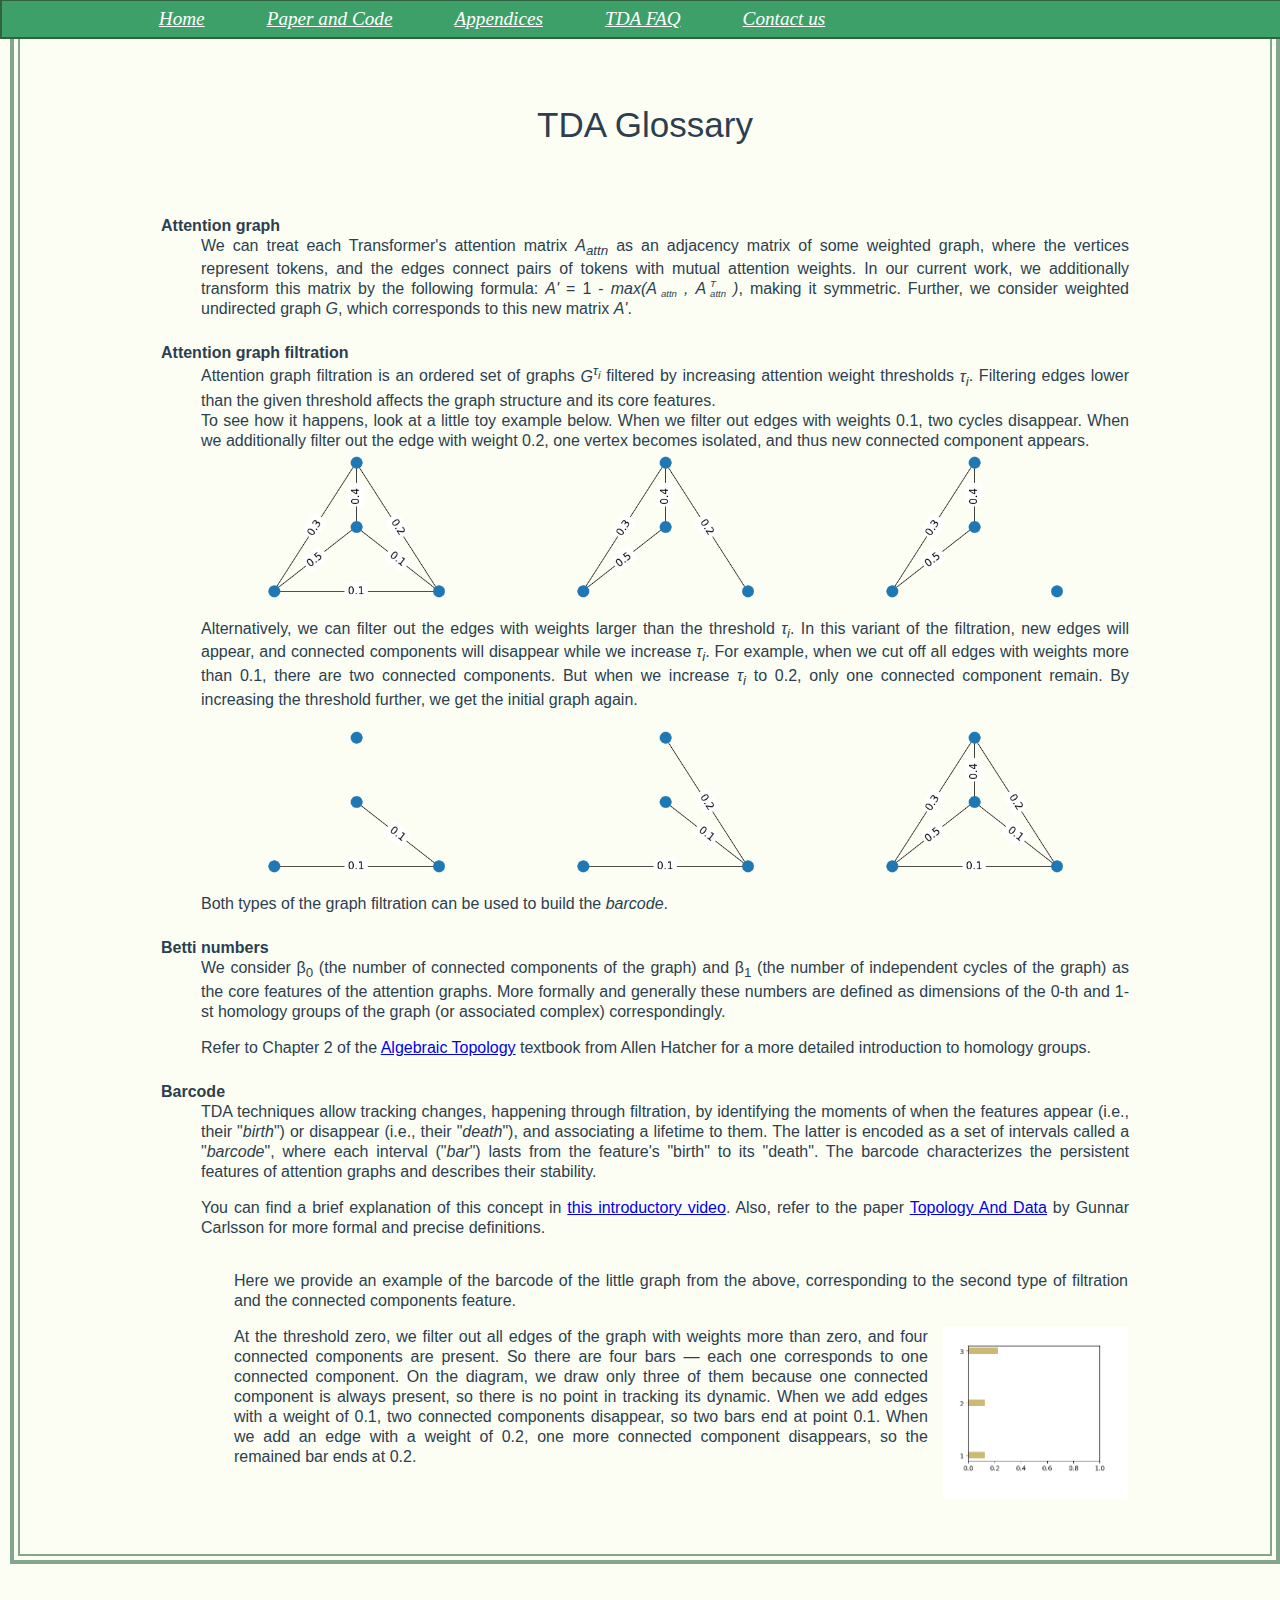
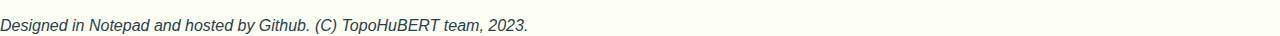
<file: tda/glossary.html>
<!DOCTYPE html>
<html lang="en">
<head>
	<meta charset="utf-8">
        <meta http-equiv="X-UA-Compatible" content="IE=edge">
        <meta name="viewport" content="width=device-width,initial-scale=1">
	<meta name="keywords" content="Page-specific keywords">
	<title>TDA Glossary - TopoHuBERT</title>
	<link rel="stylesheet" href="../styles.css">
        <link rel="stylesheet" href="appendix-styles.css">
</head>

<body>
  <nav class="main-nav__links">
    <ul>
      <li>
        <a href="../index.html#home">Home</a>
      </li>
      <li>
	<a href="../index.html#repository">Paper and Code</a>
      </li>
      <li>
	<a href="../index.html#appendix"> Appendices</a> 
        <ul>
          <li><a href="../appendix/A.html">A. Separation of single models</a> </li>
          <li><a href="../appendix/B.html">B. Separation of a pair of speakers</a> </li>
          <li><a href="../appendix/C.html">C. Attention meets Power Spectrum</a> </li>
          <li><a href="../appendix/D.html">D. Separation of a pair of emotions</a> </li>
         </ul>
      </li>
      <li>
	<a href="../index.html#tda">TDA FAQ</a>
        <ul>
          <li><a href="../tda/glossary.html">TDA Glossary</a>  </li>
          <li><a href="../tda/example_01.html">Computing topological features</a>  </li>
          <li><a href="../tda/rtd_example.html">An example of RTD computation</a>  </li>
          <li><a href="../tda/tdaformers.html">TDA for transformers</a>  </li>
        </ul>
       </li>
       <li>
         <a href="../index.html#contacts">Contact us</a>
       </li>
     </ul>
  </nav>
<div class="outer-border"><div class="inner-border">
<div class="appendix-header">
  <div class="container">
     <h1> TDA Glossary  </h1>
     <h3> &nbsp;  </h3>
  </div>
</div>

<div class="appendix-body">
  <div class="container">
   <dl>
	   <dt><b>Attention graph</b></dt> <dd> We can treat each Transformer's attention matrix <i>A<sub>attn</sub></i> as an adjacency matrix of some weighted graph, where the vertices
represent tokens, and the edges connect pairs of tokens with mutual attention weights. In our current work, we additionally transform this matrix by
the following formula: <i>A'</i>&nbsp;=&nbsp;1&nbsp;-&nbsp;<i>max(A<span class="supsub"><sup></sup><sub>attn</sub></span>&nbsp;,&nbsp;A<span class="supsub"><sup>T</sup><sub>attn</sub></span>&nbsp;)</i>, making it symmetric. Further, we consider weighted undirected graph <i>G</i>,
which corresponds to this new matrix <i>A'</i>. </dd>

	   <dt><b> Attention graph filtration </b> </dt> <dd>Attention graph filtration is an ordered set of graphs <i>G<sup>&tau;<sub>i</sub></sup></i> filtered by increasing attention weight thresholds <i>&tau;<sub>i</sub></i>. 
Filtering edges lower than the given threshold affects the graph structure and its core features. </br>
To see how it happens, look at a little toy example below. When we filter out edges with weights 0.1, two cycles disappear. When we additionally filter out the
edge with weight 0.2, one vertex becomes isolated, and thus new connected component appears. 
     <table class="noborder">
        <tr class="noborder">
          <td class="noborder">
              <div class="image-wrapper">
                  <img src="data/glossary/1.png" style="max-height:150px;" alt="Image not available"/>
              </div>
          </td>
          <td class="noborder">
              <div class="image-wrapper">
                  <img src="data/glossary/2.png" style="max-height:150px;" alt="Image not available"/>
              </div>
          </td>
          <td class="noborder">
              <div class="image-wrapper">
                  <img src="data/glossary/3.png" style="max-height:150px;" alt="Image not available"/>
              </div>
          </td>
        </tr>
     </table>
<p>
Alternatively, we can filter out the edges with weights larger than the threshold <i>&tau;<sub>i</sub></i>. In this variant of the filtration, new edges will appear, and connected 
components will disappear while we increase <i>&tau;<sub>i</sub></i>. For example, when we cut off all edges with weights more than 0.1, there are two connected components. 
But when we increase <i>&tau;<sub>i</sub></i> to 0.2, only one connected component remain. By increasing the threshold further, we get the initial graph again.
</p>
     <table class="noborder">
        <tr class="noborder">
          <td class="noborder">
              <div class="image-wrapper">
                  <img src="data/glossary/5.png" style="max-height:150px;" alt="Image not available"/>
              </div>
          </td>
          <td class="noborder">
              <div class="image-wrapper">
                  <img src="data/glossary/4.png" style="max-height:150px;" alt="Image not available"/>
              </div>
          </td>
          <td class="noborder">
              <div class="image-wrapper">
                  <img src="data/glossary/1.png" style="max-height:150px;" alt="Image not available"/>
              </div>
          </td>
        </tr>
     </table>
<p>Both types of the graph filtration can be used to build the <i>barcode</i>.</p>
</dd>

	<dt><b>Betti numbers</b></dt> <dd> We consider &beta;<sub>0</sub> (the number of connected components of the graph) and &beta;<sub>1</sub> (the number of independent cycles of the graph) as the
core features of the attention graphs. More formally and generally these numbers are defined as dimensions of the 0-th and 1-st homology groups of the graph 
(or associated complex) correspondingly.
<p>
Refer to Chapter 2 of the <a href="https://pi.math.cornell.edu/~hatcher/AT/AT.pdf">Algebraic Topology</a> textbook from Allen Hatcher for a more detailed introduction to homology groups.</p> </dd>
   
	<dt><b>Barcode</b></dt> <dd>
TDA techniques allow tracking changes, happening through filtration, by identifying the moments of when the features appear (i.e., their "<i>birth</i>") or disappear
 (i.e., their "<i>death</i>"), and associating a lifetime to them. The latter is encoded as a set of intervals called a "<i>barcode</i>", where each interval ("<i>bar</i>") 
lasts from the feature's "birth" to its "death". The barcode characterizes the persistent features of attention graphs and describes their stability.
<p>
You can find a brief explanation of this concept in <a href="https://www.youtube.com/watch?v=h0bnG1Wavag">this introductory video</a>.
Also, refer
to the paper <a href="https://www.ams.org/journals/bull/2009-46-02/S0273-0979-09-01249-X/S0273-0979-09-01249-X.pdf">Topology And Data</a> by Gunnar Carlsson for more formal and precise definitions.
</p>
<table class="noborder">
<tr class="noborder">
<td width=100% class="noborder">
<p class="main-text-p">Here we provide an example of the barcode of the little graph from the above, corresponding to the second type of filtration and the connected components feature.</p>
<img src="data/glossary/little barcode.png" id="intext-img" alt="Image not available"/>
<p class="main-text-p">


At the threshold zero, we filter out all edges of the graph with weights more than zero, and four connected components are present. So there are four bars &#8212; each one 
corresponds to one connected component. On the diagram, we draw only three of them because one connected component is always present, so there is no point in tracking its
dynamic. When we add edges with a weight of 0.1, two connected components disappear, so two bars end at point 0.1. When we add an edge with a weight of 0.2, one more 
connected component disappears, so the remained bar ends at 0.2.
                  </p>
</td>
</tr>
</table>
</dd>  
 
</dl>
   </div>
</div>

</div></div>

<p> &nbsp </p>
<i>Designed in Notepad and hosted by Github. (C) TopoHuBERT team, 2023. </i>
</body>
</html>
</file>
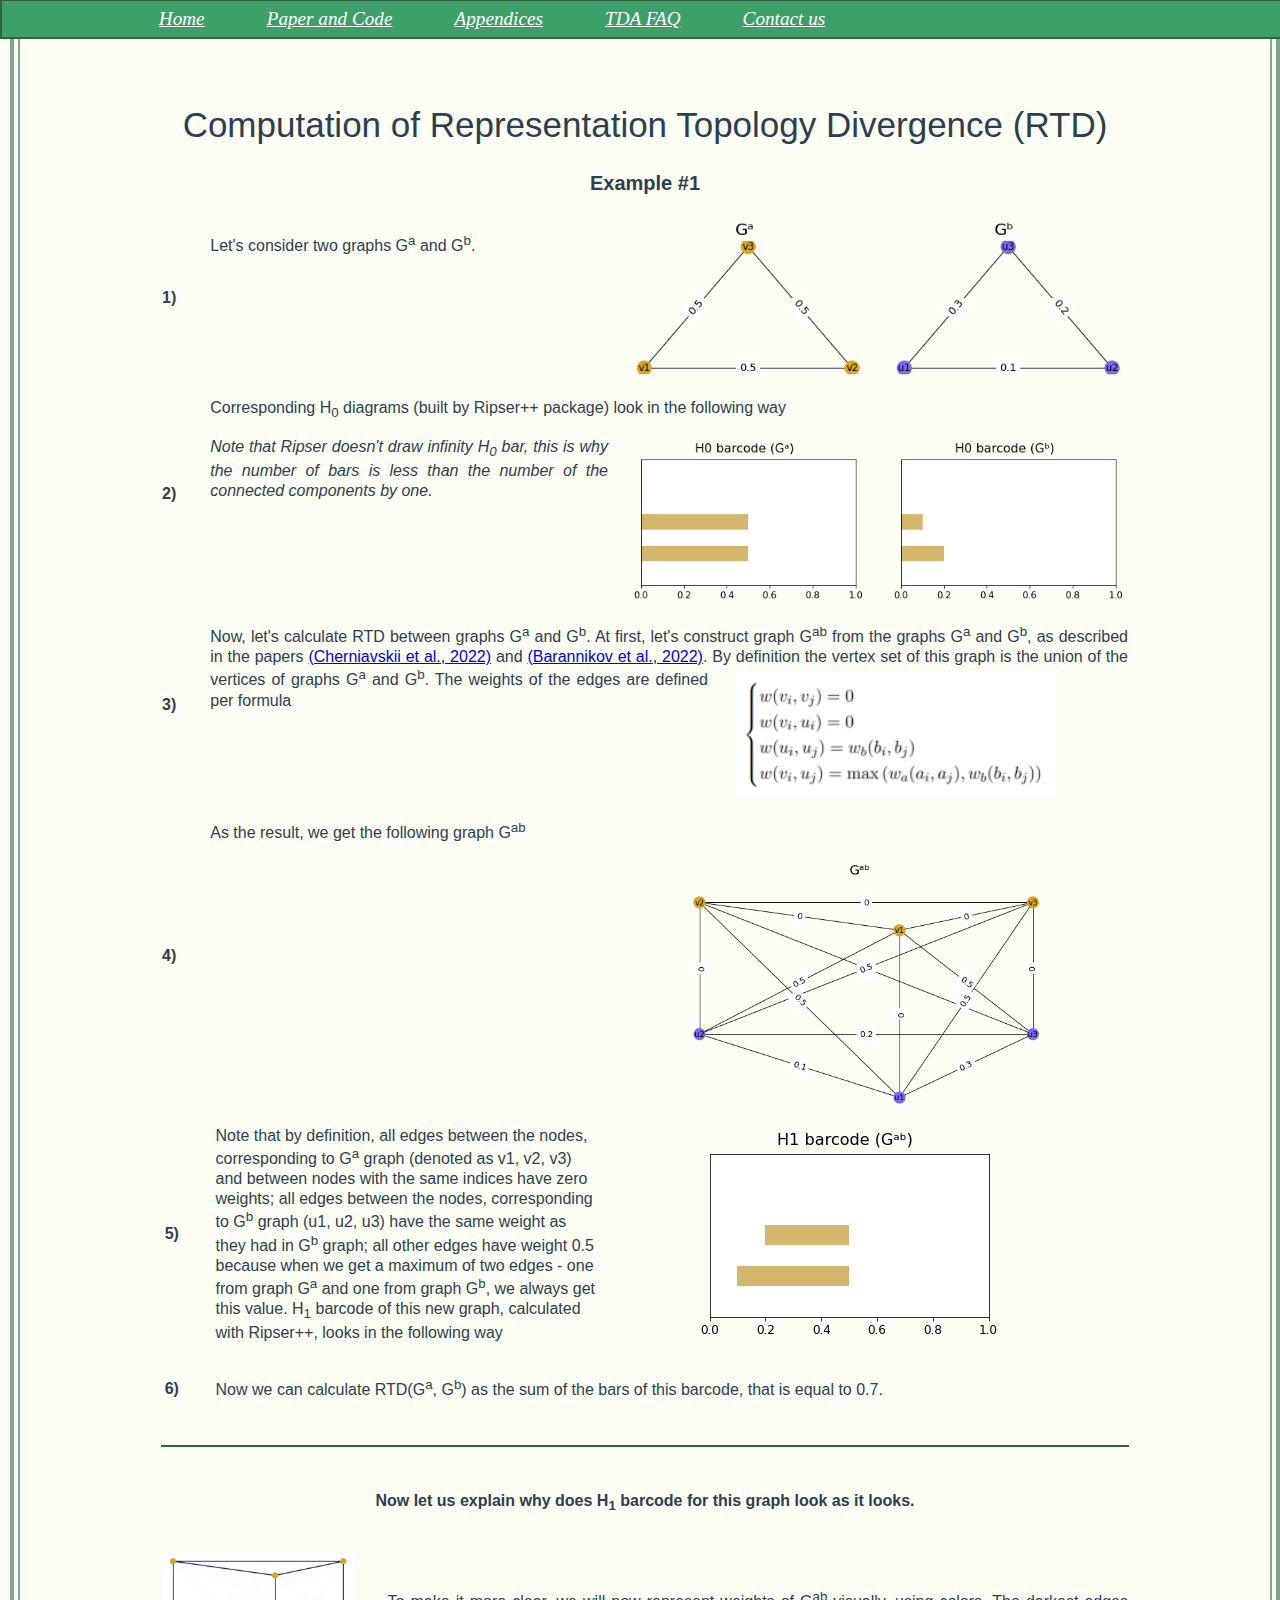
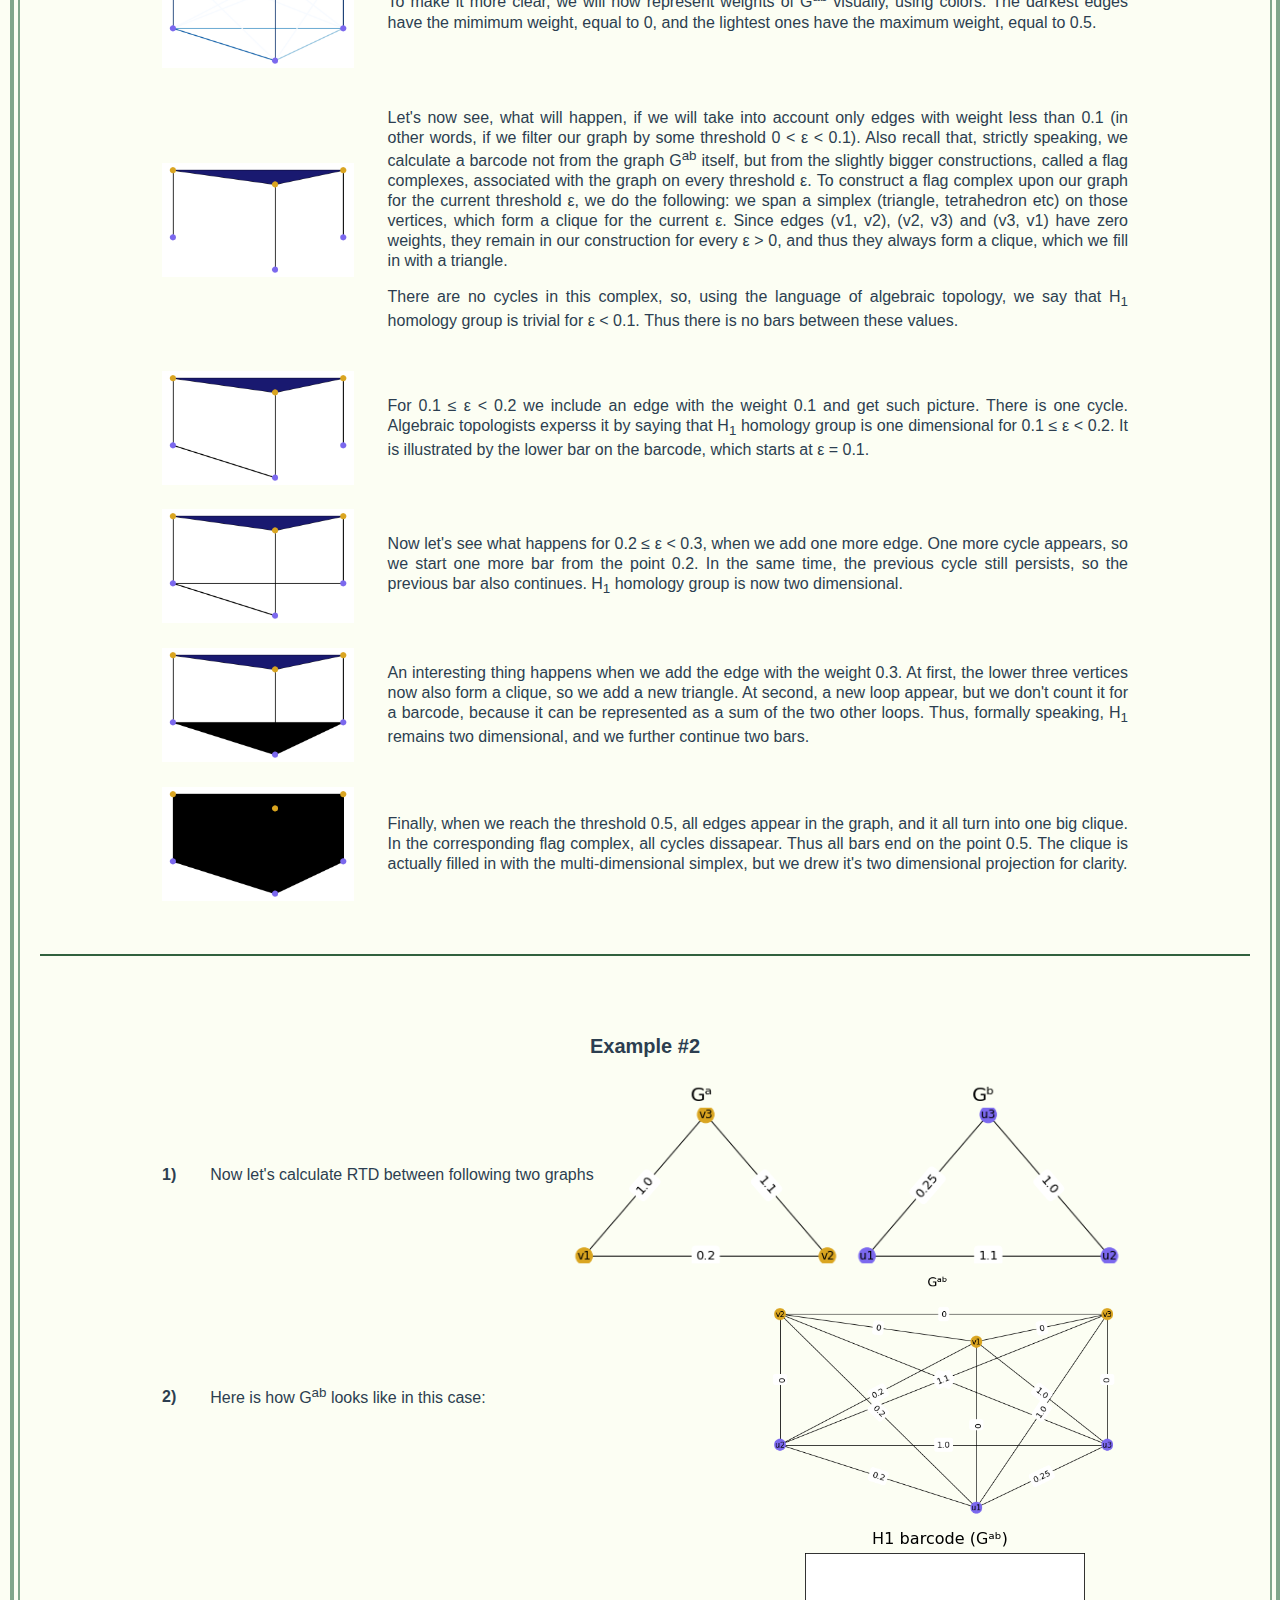
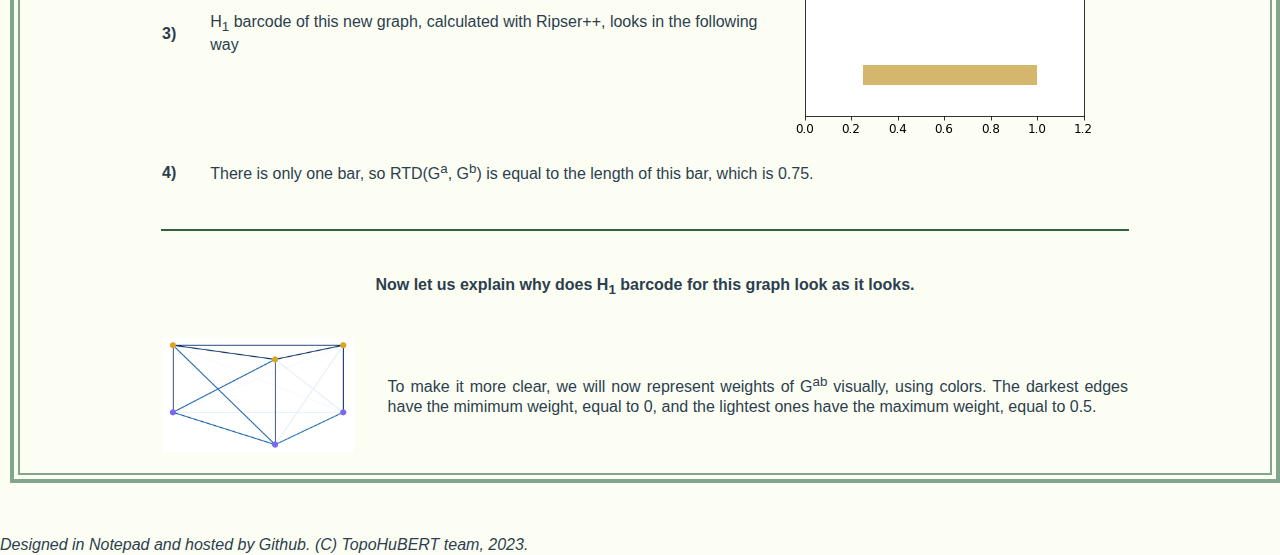
<file: tda/rtd_example.html>
<!DOCTYPE html>
<html lang="en">
<head>
	<meta charset="utf-8">
        <meta http-equiv="X-UA-Compatible" content="IE=edge">
        <meta name="viewport" content="width=device-width,initial-scale=1">
	<meta name="keywords" content="Page-specific keywords">
	<title>RTD example - TopoHuBERT</title>
	<link rel="stylesheet" href="../styles.css">
        <link rel="stylesheet" href="appendix-styles.css">
</head>

<body>
  <nav class="main-nav__links">
    <ul>
      <li>
        <a href="../index.html#home">Home</a>
      </li>
      <li>
	<a href="../index.html#repository">Paper and Code</a>
      </li>
      <li>
	<a href="../index.html#appendix"> Appendices</a> 
        <ul>
          <li><a href="../appendix/A.html">A. Separation of single models</a> </li>
          <li><a href="../appendix/B.html">B. Separation of a pair of speakers</a> </li>
          <li><a href="../appendix/C.html">C. Attention meets Power Spectrum</a> </li>
          <li><a href="../appendix/D.html">D. Separation of a pair of emotions</a> </li>
         </ul>
      </li>
      <li>
	<a href="../index.html#tda">TDA FAQ</a>
        <ul>
          <li><a href="../tda/glossary.html">TDA Glossary</a>  </li>
          <li><a href="../tda/example_01.html">Computing topological features</a>  </li>
          <li><a href="../tda/rtd_example.html">An example of RTD computation</a>  </li>
          <li><a href="../tda/tdaformers.html">TDA for transformers</a>  </li>
        </ul>
       </li>
       <li>
         <a href="../index.html#contacts">Contact us</a>
       </li>
     </ul>
  </nav>
<div class="outer-border"><div class="inner-border">
<div class="appendix-header">
  <div class="container">
     <h1> Computation of Representation Topology Divergence (RTD)  </h1>
     <h3> Example #1 </h3>
  </div>
</div>

<div class="appendix-body">
  <div class="container">
    <table class="noborder">
       <tr class="noborder">
           <td class="noborder"> <b> 1) </b></td>
           <td class="noborder" width:100%>
               <div style="float:right;">
                 <img src="data/rtd-01/graph-a-01.png"; style="width:240px;max-width:80%;float:left;margin-left:20px;" alt="Image is not available" />
                 <img src="data/rtd-01/graph-b-01.png"; style="width:240px;max-width:80%;float:left;margin-left:20px;" alt="Image is not available" />
              </div>
               <p class="main-text-p">Let's consider two graphs G<sup>a</sup> and G<sup>b</sup>.</p>
           </td>
       </tr>
       <tr class="noborder">
           <td class="noborder"> <b> 2) </b></td>
           <td class="noborder" width:100%>
             <p class="main-text-p">Corresponding H<sub>0</sub> diagrams (built by Ripser++ package) look in the following way </p>
              <div style="float:right;">
                  <img src="data/rtd-01/barcode-a-01.png"; style="width:240px;max-width:80%;float:left;margin-left:20px;" alt="Image is not available" />
                  <img src="data/rtd-01/barcode-b-01.png"; style="width:240px;max-width:80%;float:left;margin-left:20px;" alt="Image is not available" />
              </div>
 		<p class="main-text-p"> <i>Note that Ripser doesn't draw infinity H<sub>0</sub> bar, this is why the number of bars is less than the number of the connected components by one. </i></p> 
           </td>
        </tr>
      </table>
      <table class="noborder">
       <tr class="noborder">
           <td class="noborder"> <b> 3) </b></td>
           <td width=100%; class="noborder">    
           <div class="box-wrapper">  
            <p class="main-text-p "> <span class="span-wrapper" style="shape-outside: inset(calc(100% - 125px) 0 0); ">
              <img src="data/rtd-01/rtd-formula.png"; style="width:400px;max-width:80%;margin-left:20px;margin-right:0;" alt="Image is not available" /></span> 
Now, let's calculate RTD between graphs G<sup>a</sup> and G<sup>b</sup>. At first, let's construct graph G<sup>ab</sup> from the graphs G<sup>a</sup> and G<sup>b</sup>, as described in the papers <a href="https://arxiv.org/abs/2205.09630">(Cherniavskii et al., 2022)</a> and <a href="https://arxiv.org/abs/2201.00058">(Barannikov et al., 2022)</a>.
By definition the vertex set of this graph is the union of the vertices of graphs G<sup>a</sup> and G<sup>b</sup>. The weights of the edges are defined per formula
</p></div>
           </td>
        </tr> 
       <tr class="noborder">
           <td class="noborder"> <b> 4) </b></td>
           <td width=100%; class="noborder">
	     <div class="box-wrapper">  
                <p class="p-first-line"><span class="span-wrapper" style="shape-outside: inset(calc(100% - 0px) 0 0);"> 
                    <img src="data/rtd-01/graph-ab-00.png"; style="width:450px;max-width:80%;margin-left:20px;margin-right:0; alt="graph G^{ab}" ></span>
                 As the result, we get the following graph G<sup>ab</sup></p>               
             </div>
           </td>
        </tr> 
      </table>
      <table class="noborder">
       <tr class="noborder">
           <td class="noborder"> <b> 5) </b></td>
           <td width=40%; class="noborder">
             <p class="p-first-line">Note that by definition, all edges between the nodes, corresponding to G<sup>a</sup> graph (denoted as v1, v2, v3) and between nodes with the same indices have zero weights; all edges between the nodes, corresponding to G<sup>b</sup> 
graph (u1, u2, u3) have the same weight as they had in G<sup>b</sup> graph; all other edges have weight 0.5 because when we get a maximum of two edges - one from graph G<sup>a</sup> and one from graph G<sup>b</sup>, we always get this value.

H<sub>1</sub> barcode of this new graph, calculated with Ripser++, looks in the following way</p>
           </td>
           <td class="noborder">
             <div class="image-wrapper">
               <img src="data/rtd-01/barcode-ab-00.png"; height=80%; alt="H1-barcode for RTD(A,B)" >
             </div>
           </td>
        </tr> 
       <tr class="noborder">
           <td class="noborder"> <b> 6) </b></td>
           <td colspan="2"; class="noborder">
              <p class="p-first-line">Now we can calculate RTD(G<sup>a</sup>, G<sup>b</sup>) as the sum of the bars of this barcode, that is equal to 0.7.</p>
           </td>
        </tr> 
    </table>
    </br>
    <hr>
    </br>
    <p style="text-align:center"> <b>Now let us explain why does H<sub>1</sub> barcode for this graph look as it looks. </b></p>
    <table class="noborder">
       <tr class="noborder">
           <td width=20%; class="noborder"> &nbsp; </td>
           <td width=40%; class="noborder"> &nbsp; </td>
           <td width=40%; class="noborder"> &nbsp; </td>
       </tr>
       <tr class="noborder">
           <td class="noborder"; >
             <div class="image-wrapper">
               <img src="data/rtd-01/graph-ab-01.png"; height=50%; alt="Image is not available" >
             </div>
           </td>
           <td colspan="2"; class="noborder">
              <p class="main-text-p">To make it more clear, we will now represent weights of G<sup>ab</sup> visually, using colors. The darkest edges have the mimimum weight, equal to 0, and the lightest ones have the maximum weight, equal to 0.5.</p>
           </td>
        </tr>
       <tr class="noborder">
         <td class="noborder">&nbsp</td><td class="noborder">&nbsp</td><td class="noborder">&nbsp</td>
       </tr>
       <tr class="noborder">
         <td class="noborder">
             <div class="image-wrapper">
               <img src="data/rtd-01/graph-ab-02.png"; height=60%; alt="Image is not available" >
             </div>
           </td>
           <td colspan="2";  class="noborder">
              <p class="main-text-p"> Let's now see, what will happen, if we will take into account only edges with weight less than 0.1 (in other words, if we filter our graph by some threshold 0 < &epsilon; < 0.1).
Also recall that, strictly speaking, we calculate a barcode not from the graph G<sup>ab</sup> itself, but from the slightly bigger constructions, called a flag complexes, associated with the graph on every threshold &epsilon;. To construct a flag complex upon our graph for the current threshold &epsilon;, we do the following: we span a simplex (triangle, tetrahedron etc) on those vertices, which form a clique for the current &epsilon;. Since edges (v1, v2), (v2, v3) and (v3, v1) have zero weights, they remain in our construction for every &epsilon; > 0, and thus they always form a clique, which we fill in with a triangle.
              </p> <p class="main-text-p"> There are no cycles in this complex, so, using the language of algebraic topology, we say that H<sub>1</sub> homology group is trivial for &epsilon; < 0.1. Thus there is no bars between these values.</p>
           </td>
        </tr>
       <tr class="noborder">
         <td class="noborder">&nbsp</td><td class="noborder">&nbsp</td><td class="noborder">&nbsp</td>
       </tr>
       <tr class="noborder">
           <td class="noborder"; >
             <div class="image-wrapper">
               <img src="data/rtd-01/graph-ab-03.png"; height=60%; alt="Image is not available" >
             </div>
           </td>
           <td colspan="2"; class="noborder">
              <p class="main-text-p"> For 0.1 ≤ &epsilon; < 0.2 we include an edge with the weight 0.1 and get such picture. 
              There is one cycle. Algebraic topologists experss it by saying that H<sub>1</sub> homology group is one dimensional for 0.1 ≤ &epsilon; < 0.2. It is illustrated by the lower bar on the barcode, which starts at &epsilon; = 0.1.
              </p>
           </td>
       </tr>
       <tr class="noborder">
         <td class="noborder">&nbsp</td><td class="noborder">&nbsp</td><td class="noborder">&nbsp</td>
       </tr>
       <tr class="noborder">
         <td class="noborder">
             <div class="image-wrapper">
               <img src="data/rtd-01/graph-ab-04.png"; height=60%; alt="Image is not available" >
             </div>
           </td>
           <td colspan="2";  class="noborder">
              <p class="main-text-p"> Now let's see what happens for 0.2 ≤ &epsilon; < 0.3, when we add one more edge. One more cycle appears, so we start one more bar from the point 0.2. In the same time, the previous cycle still persists, so the previous bar also continues. H<sub>1</sub> homology group is now two dimensional.
              </p>
           </td>
      </tr>
       <tr class="noborder">
         <td class="noborder">&nbsp</td><td class="noborder">&nbsp</td><td class="noborder">&nbsp</td>
       </tr>
      <tr class="noborder">
           <td class="noborder">
             <div class="image-wrapper">
               <img src="data/rtd-01/graph-ab-05.png"; height=60%; alt="Image is not available" >
             </div>
           </td>
           <td colspan="2"; class="noborder">
              <p class="main-text-p"> An interesting thing happens when we add the edge with the weight 0.3. At first, the lower three vertices now also form a clique, so we add a new triangle. At second, a new loop appear, but we don't count it for a barcode, because it can be represented as a sum of the two other loops. Thus, formally speaking, H<sub>1</sub> remains two dimensional, and we further continue two bars. </p>
           </td>
       </tr>
       <tr class="noborder">
         <td class="noborder">&nbsp</td><td class="noborder">&nbsp</td><td class="noborder">&nbsp</td>
       </tr>
       <tr class="noborder">
         <td class="noborder">
             <div class="image-wrapper">
               <img src="data/rtd-01/graph-ab-06.png"; height=60%; alt="Image is not available" >
             </div>
           </td>
           <td colspan="2";  class="noborder">
              <p class="main-text-p"> Finally, when we reach the threshold 0.5, all edges appear in the graph, and it all turn into one big clique. In the corresponding flag complex, all cycles dissapear.
              Thus all bars end on the point 0.5. The clique is actually filled in with the multi-dimensional simplex, but we drew it's two dimensional projection for clarity. </p>
           </td>
        </tr>
      </table>
<p>&nbsp;</p>
  </div>
  </div>

<hr>
<div class="appendix-header">
  <div class="container">
     <h3> Example #2 </h3>
  </div>
</div>

<div class="appendix-body">
  <div class="container">
    <table class="noborder">
       <tr class="noborder">
           <td class="noborder"> <b> 1) </b></td>
           <td width=40%  class="noborder">
           <p class="p-first-line">Now let's calculate RTD between following two graphs </p>
           </td>
           <td class="noborder"; >
             <div class="image-wrapper">
               <img src="data/rtd-01/graph-a-11.png"; height=80%; alt="Graph A (example 2)" >
             </div>
           </td>
           <td class="noborder"> 
             <div class="image-wrapper">
               <img src="data/rtd-01/graph-b-11.png"; max-height=150px; alt="Graph B (example 2)" >
             </div>
           </td>
        </tr>
      </table>
      <table class="noborder">
       <tr class="noborder">
           <td class="noborder"> <b> 2) </b></td>
           <td width=60%; class="noborder">
               <p class="p-first-line">Here is how G<sup>ab</sup> looks like in this case:  </p>
           </td>
           <td class="noborder">
             <div class="image-wrapper">
               <img src="data/rtd-01/graph-ab-10.png"; height=250; alt="graph G^{ab}" >
             </div>
           </td>
        </tr> 

       <tr class="noborder">
           <td class="noborder"> <b> 3) </b></td>
           <td width=40%; class="noborder">
             <p class="p-first-line"> H<sub>1</sub> barcode of this new graph, calculated with Ripser++, looks in the following way</p>
           </td>
           <td class="noborder">
             <div class="image-wrapper">
               <img src="data/rtd-01/barcode-ab-10.png"; height=80%; alt="H1-barcode for RTD(A,B), v2" >
             </div>
           </td>
        </tr> 
       <tr class="noborder">
           <td class="noborder"> <b> 4) </b></td>
           <td colspan="2"; class="noborder">
              <p class="p-first-line">There is only one bar, so RTD(G<sup>a</sup>, G<sup>b</sup>) is equal to the length of this bar, which is 0.75.</p>
           </td>
        </tr> 
    </table>
    </br>
    <hr>
    </br>
    <p style="text-align:center"><b>Now let us explain why does H<sub>1</sub> barcode for this graph look as it looks. </b></p>
    <table class="noborder">
       <tr class="noborder">
           <td width=20%; class="noborder"> &nbsp; </td>
           <td width=40%; class="noborder"> &nbsp; </td>
           <td width=40%; class="noborder"> &nbsp; </td>
       </tr>
       <tr class="noborder">
           <td class="noborder"; >
             <div class="image-wrapper">
               <img src="data/rtd-01/graph-ab-11.png"; height=50%; alt="Image is not available" >
             </div>
           </td>
           <td colspan="2"; class="noborder">
              <p class="main-text-p">To make it more clear, we will now represent weights of G<sup>ab</sup> visually, using colors. The darkest edges have the mimimum weight, equal to 0, and the lightest ones have the maximum weight, equal to 0.5.</p>
           </td>
        </tr>
   </table>
  </div>
</div>

</div></div>

<p> &nbsp </p>
<i>Designed in Notepad and hosted by Github. (C) TopoHuBERT team, 2023. </i>
</body>
</html>
</file>
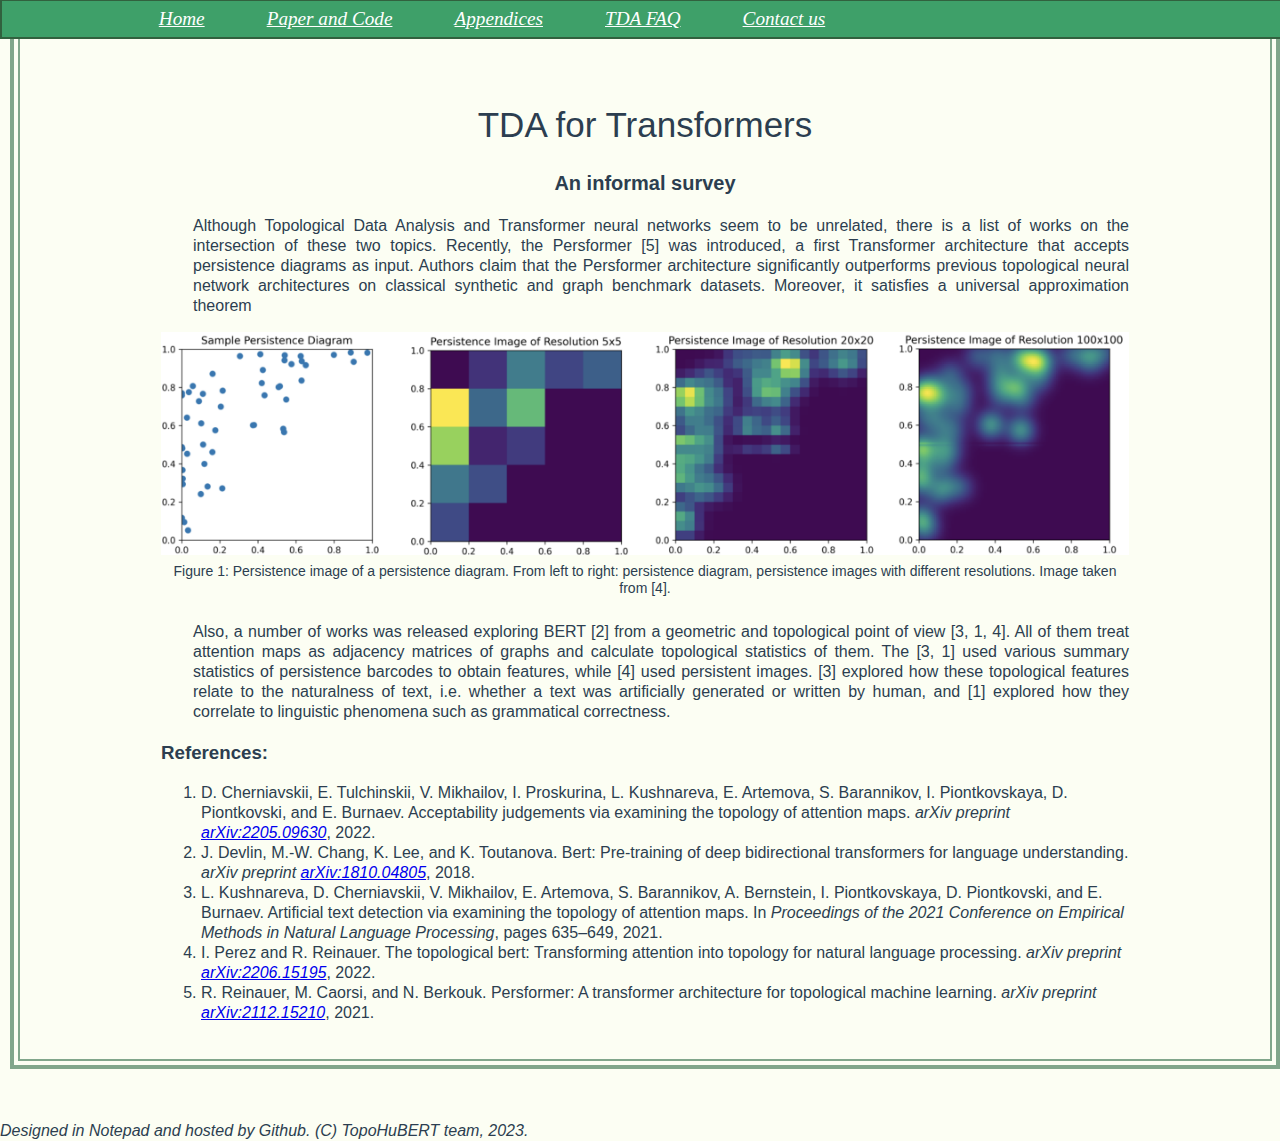
<file: tda/tdaformers.html>
<!DOCTYPE html>
<html lang="en">
<head>
	<meta charset="utf-8">
        <meta http-equiv="X-UA-Compatible" content="IE=edge">
        <meta name="viewport" content="width=device-width,initial-scale=1">
	<meta name="keywords" content="Page-specific keywords">
	<title>TDA for Transformers - TopoHuBERT</title>
	<link rel="stylesheet" href="../styles.css">
        <link rel="stylesheet" href="appendix-styles.css">
</head>

<body>
  <nav class="main-nav__links">
    <ul>
      <li>
        <a href="../index.html#home">Home</a>
      </li>
      <li>
	<a href="../index.html#repository">Paper and Code</a>
      </li>
      <li>
	<a href="../index.html#appendix"> Appendices</a> 
        <ul>
          <li><a href="../appendix/A.html">A. Separation of single models</a> </li>
          <li><a href="../appendix/B.html">B. Separation of a pair of speakers</a> </li>
          <li><a href="../appendix/C.html">C. Attention meets Power Spectrum</a> </li>
          <li><a href="../appendix/D.html">D. Separation of a pair of emotions</a> </li>
         </ul>
      </li>
      <li>
	<a href="../index.html#tda">TDA FAQ</a>
        <ul>
          <li><a href="../tda/glossary.html">TDA Glossary</a>  </li>
          <li><a href="../tda/example_01.html">Computing topological features</a>  </li>
          <li><a href="../tda/rtd_example.html">An example of RTD computation</a>  </li>
          <li><a href="../tda/tdaformers.html">TDA for transformers</a>  </li>
        </ul>
       </li>
       <li>
         <a href="../index.html#contacts">Contact us</a>
       </li>
     </ul>
  </nav>

<div class="outer-border"><div class="inner-border">

<div class="appendix-header">
  <div class="container">
     <h1> TDA for Transformers </h1>
     <h3> An informal survey  </h3>
  </div>
</div>

<div class="appendix-body">
  <div class="container">
    <p class="main-text-p"> Although Topological Data Analysis and Transformer neural networks seem
to be unrelated, there is a list of works on the intersection of these two topics.
Recently, the Persformer [5] was introduced, a first Transformer architecture
that accepts persistence diagrams as input. Authors claim that the Persformer
architecture significantly outperforms previous topological neural network architectures on classical synthetic and graph benchmark datasets. Moreover, it
satisfies a universal approximation theorem </p>    

<div class="image-wrapper">
    <img src="data/tdaformers-01.png" style="max-height:240px" alt="Image is not available">
	<div class="sub-caption"> <center>
	    <p>Figure 1: Persistence image of a persistence diagram. From left to right: persistence diagram, persistence images with different resolutions. Image taken from [4].</p>
		</center>
	</div>

</div>

<p class="main-text-p"> Also, a number of works was released exploring BERT [2] from a geometric
and topological point of view [3, 1, 4]. All of them treat attention maps as
adjacency matrices of graphs and calculate topological statistics of them. The
[3, 1] used various summary statistics of persistence barcodes to obtain features,
while [4] used persistent images. [3] explored how these topological features
relate to the naturalness of text, i.e. whether a text was artificially generated or
written by human, and [1] explored how they correlate to linguistic phenomena
such as grammatical correctness. </p>

	<h3 align="left"> References: </h3>
	<ol> 
		<li> D. Cherniavskii, E. Tulchinskii, V. Mikhailov, I. Proskurina, L. Kushnareva, E. Artemova,
S. Barannikov, I. Piontkovskaya, D. Piontkovski, and E. Burnaev. Acceptability judgements via examining the topology of attention maps. <i>arXiv preprint <a href="https://arxiv.org/abs/2205.09630">arXiv:2205.09630</a></i>,
2022.</li>
      <li> J. Devlin, M.-W. Chang, K. Lee, and K. Toutanova. Bert: Pre-training of deep bidirectional transformers for language understanding. <i>arXiv preprint <a href="https://arxiv.org/abs/1810.04805">arXiv:1810.04805</a></i>, 2018.</li>
	  <li> L. Kushnareva, D. Cherniavskii, V. Mikhailov, E. Artemova, S. Barannikov, A. Bernstein,
I. Piontkovskaya, D. Piontkovski, and E. Burnaev. Artificial text detection via examining the topology of attention maps. In <i>Proceedings of the 2021 Conference on Empirical Methods in Natural Language Processing</i>, pages 635–649, 2021. </li>
	  <li> I. Perez and R. Reinauer. The topological bert: Transforming attention into topology for natural language processing. <i>arXiv preprint <a href="https://arxiv.org/abs/2206.15195">arXiv:2206.15195</a></i>, 2022.  </li>
	  <li> R. Reinauer, M. Caorsi, and N. Berkouk. Persformer: A transformer architecture for topological machine learning. <i>arXiv preprint <a href="https://arxiv.org/abs/2112.15210">arXiv:2112.15210</a></i>, 2021. </li>
	</ol>
  </div>
</div>

</div></div>

<p> &nbsp </p>
<i>Designed in Notepad and hosted by Github. (C) TopoHuBERT team, 2023. </i>
</body>
</html>
</file>
<file: styles.css>
html, body {
    background-color: rgb(252, 254, 243);
    width: 100%;
    max-width: 2500px;
    height: 100%;
    color: #2c3e50;
    font-family: "Open Sans",Tahoma,Verdana,Arial,sans-serif;
    line-height: 1.25;
    margin: 0 auto;
}

div, section {
    display: block;
}

.home-section {
    padding-top: 100px;
    width: 100%;
    margin: 0 0;
    clear: both;
}

.home-section__header {
    padding-bottom: 50px;
    text-align: center;
    float: left;
    width: 98%;
    width: calc(100% - 40px);
    margin-left: 1%;
    margin-right: 1%;
    margin-left: calc(20px);
    margin-right: calc(20px);
    height: auto;
    margin-top: 0;
    margin-bottom: 0;
}

.container {
    position:relative;
    margin:0 auto;
}

.container-wide {
    position:relative;
    max-width:90%;
    margin:0 auto;
}

.container:before, .container:after, .container-wide:before, .container-wide:afeter {
    display:block;
    content:"";
    clear:both;
    height:0;
}

.main-nav__links:before, .main-nav__links:after {
    display:block;
    content:"";
    clear:both;
}

.main-nav__links {
    display:block;
    z-index:200;
 
    border-left: 2px solid rgb(49, 97, 62);
    border-top: 1px solid rgb(49, 97, 62);
    border-bottom: 2px solid rgb(49, 97, 62);
    background-color:rgb(62, 160, 105);  
    position:fixed;
    padding-left:10%;
    margin: 0 auto;
    width:99%;
    max-width:2400px;
}

.main-nav__links ul {
    margin: 0;
    padding: 0;
    list-style: none;
}
.main-nav__links ul li {
    margin: 0;
    display: inline-block;
    list-style-type: none;
    transition: all 0.2s;
}

.main-nav__links > ul > li > a {
    color:#fff;
    font-family:Georgia,Times,"Times New Roman",serif;
    font-style:italic;
    font-size: 1.2rem;
    border-color:#fff;
    -webkit-transition:color .5s;
    -o-transition:color .5s;
    transition:color .5s;

    display: inline-block;
    line-height: 1.25em;
    padding: 0.3em 1.5em;
}

.main-nav__links li > ul{
    display : none;
    margin-top: 1px;
    background-color: rgb(51, 130, 85);
}

.main-nav__links li > ul li {
    display: block;
    border: 1px solid rgb(49, 97, 62);
}

.main-nav__links li > ul li a {
    color: #fff;
    display: block;
    line-height: 2em;
    padding: 0.5em 2em;
    text-decoration: none;
}

.main-nav__links li:hover {
    background-color: rgb(44, 89, 56);
}

.main-nav__links a:hover {
    color: orange;
}

.main-nav__links li:hover > ul{
    position: absolute;
    display : block;
}

.intro {
    float:left;
    display:block;
    margin-top: 50px;
    border-left: 10px solid rgb(62, 160, 105);
    border-right: 10px solid rgb(62, 160, 105);
    border-bottom: 10px solid rgb(62, 160, 105);
}

.home-section blockquote p {
    text-align: justify;
    display: inline-block;
    margin: 0 auto;
    margin-bottom: 20px;
    font-size: 1rem;
}

.home-section blockquote b {
    text-align: justify;
    display: inline-block;
    margin: 0 auto;
    margin-bottom: 20px;
    font-weight: 500;
    text-indent: 5%;
    font-family: Roman,"Computer Modern",serif;
}

.intro h1 {
    position: relative;
    margin-top: -20px;
    font-weight: 400;
    font-family: Georgia,Times,"Times New Roman",serif;
}

.home-section h1:before {
    left: -1px;
}

.home-section h1:after {
    right: -1px;
}

.home-section h1:before, .home-section h1:after {
    content: "";
    position: absolute;
    top: 20px;
    width: 20%;
    display: block;

    height: 10px;
    background-color: rgb(62, 160, 105);
}

.contacts-section {
    margin-left: 15%;
    padding-top: 50px; 
    width: 70%;
    margin: 0 auto;
}

.contacts-section__header {
    padding: 1px;
    background-color: rgb(62, 160, 105);
}

.contacts-section h2 {
    color: #fff;
    font-weight:400;
}

.contacts-section img {
   display: block;
   margin-left: 2%;
   margin-right: 5%;
   margin-top: 2%;
   max-width: 60px;
   max-height: 60px;
   float: left;
}

.contact-info {
   background-color:#fff;
   padding-top: 20px;
   padding-left: 5px;
   border-left: 3px solid rgb(62, 160, 105);
   border-right: 3px solid rgb(62, 160, 105);
   border-bottom: 3px solid rgb(62, 160, 105);
}

.contact-info p {
    text-align: justify;
    display: inline-block;
    width: 90%;
    margin: 0 auto;
    margin-top: 20px;
    margin-bottom: 20px;
}

.contact-info a {
    font-family: "Open Sans",Tahoma,Verdana,Arial,sans-serif;
    text-decoration: none;
    outline-style: none;
    border-bottom: 1px dashed #2c3e50;
}

.paper-section {
    padding-top: 100px;
    width: 100%;
    margin: 0 0;
    clear: both;
}

.paper-section:before, .paper-section:after {
    display: block;
    content: '';
    clear: both;
    height: 0;
}

.paper-section__header {
    padding-top:30px;
    padding-bottom:20px;
    text-align: center;
    float: left;
    width: calc(100% - 40px);
    margin-left: calc(20px);
    margin-right: calc(20px);
    height: auto;
    margin-top: 0;
}

.paper-section__header h2, .tda-section__header h2, .appnd-section__header h2 {
    position: relative;
    font-weight: 400;
    font-size: 2rem;
}

.paper-section__header h2:after, .tda-section__header h2:after, .appnd-section__header h2:after {
    right:0;
}

.paper-section__header h2:before, .paper-section__header h2:after {
    content: "";
    position: absolute;
    top: 20px;
    width: 30%;
    display: block;

    height: 2px;
    background-color: rgb(49, 97, 62);
}

.tda-section__header h2:before, .tda-section__header h2:after {
    content: "";
    position: absolute;
    top: 20px;
    width: 20%;
    display: block;

    height: 2px;
    background-color: rgb(49, 97, 62);
}

.appnd-section__header h2:before, .appnd-section__header h2:after {
    content: "";
    position: absolute;
    top: 20px;
    width: 20%;
    display: block;

    height: 2px;
    background-color: rgb(49, 97, 62);
}


.appnd-section {
    padding-bottom: 20px;
    width: 100%;
    margin: 0 0;
    clear: both;
}

.tda-section {
    padding-bottom: 100px;
    width: 100%;
    margin: 0 0;
    clear: both;
}

.tda-section__header, .appnd-section__header {
    padding-top: 30px;
    text-align: center;
    float: left;
    width: calc(100% - 40px);
    margin-left: calc(20px);
    margin-right: calc(20px);
    height: auto;
    margin-top: 0;
}

.tda-section p {
    text-align: justify;
    display: inline-block;
    width: 90%;
    margin: 0 auto;
    margin-bottom: 20px;
    text-indent:5%;
}

.grid-container-tda {
    padding-top:20px;
    width:100%;
    margin: auto 0;
    display: grid;
    grid-auto-columns: 1fr;
    grid-auto-flow: column;
    clear: both;
}

.tda-item {
    position: relative;
    float: left;
    width: 80%;
    margin-left: 0;
    margin-right: 0;
    height: auto;
    margin-top: 0;
    margin-bottom: 0;
    padding-bottom: 20px;
    box-shadow: 0 4px 8px 0 rgba(0, 0, 0, 0.2), 0 6px 20px 0 rgba(0, 0, 0, 0.19);
}

.tda-item img {
    top: 0;
    right: 0;
    left: 0;
    display: block;
    width=100%;
    max-width: 240px;
    margin-left: auto;
    margin-right: auto;
    margin-bottom: 25px;
}

.list-element h4, table h4 {
    position: relative;
    font-weight: 400;
    font-size:18pt;
    text-align:left;
}

.tda-item h4 {
    position: relative;
    font-weight: 400;
    font-size:18pt;
    text-align: center;
}

.tda-item h4 a {
    text-decoration: none;
}

.tda-item p {
    margin-left: 5%;
    margin-right: 5%;
}

.appnd-section li {
    margin-bottom 4px;
    margin-top: 3px;
}

.supsub {
    display: inline-block;
}

.supsub sup,
.supsub sub {
    position: relative;
    display: block;
    font-size: .6em;
    line-height: 0.8;
    text-indent: 3pt;
}

.supsub sub {
    top: .3em;
}

.outer-border {
    margin-left: 10px;
    padding: 4px;
    border: solid 4px rgb(129, 166, 139);
}

.inner-border {
    padding: 20px;
    border: solid 2px rgb(129, 166, 139);
}

hr {
    border: solid 1px rgb(49, 97, 62);
}

.noborder {
   text-align: justify;
   border: 0px solid rgb(49, 97, 62);
   border-collapse: collapse;
}

.index-video {
    max-height:200px;
    max-widht:100%
}

.upd-detector-v02 {
   display:none;
   font-size:1px;
}

@media (max-width: 1000px) {
  .container {
    max-width:98%;
  }
.index-video {
    max-height:200px;
    max-widht:100%
    object-fit: fill;
}
.home-section blockquote b {
    font-size: 0.9rem;
    font-weight: 500;
  }

.intro h1 {
    font-size: 1.5rem;
  }

 h3 {
    font-size:1rem;
  }
.contact-info a {
    font-size: 1.0rem;
  }
.main-nav__links > ul > li > a {
    font-size: 1rem;
    line-height: 1.05rem;
    margin: 0.1rem 0;
  }

.main-nav__links li > ul{
    display : none;
    margin-top: 0px;
  }

.main-nav__links li > ul li a {
    line-height: 1.5em;
    padding: 0.5em 2em;
  }


.tda-item h4 {
    font-size: 1.1rem;
    font-weight: 700;
  }

.home-section blockquote b {
    width: 90%;
  }
.tda-item {
    width: 95%;
  }
.tda-item p {
    font-size: 0.9rem;
    font-weight: 400;
    width: 85%;
  }
 .tda-section__header h2:before, .tda-section__header h2:after  {
    margin-top:-25px;
    width:100%;
  }
}

@media (max-width: 1200px) {
 .appnd-section__header h2:before, .appnd-section__header h2:after {
    margin-top:-25px;
    width:100%;
}
.paper-section__header h2:before, .paper-section__header h2:after  {
    margin-top:-25px;
    width:100%;
  }
}

@media (max-width: 800px) {
.contacts-section {
    margin-left: 8%;
    width: 84%;
}
.index-video {
    max-height:150px;
    max-widht:100%
    object-fit: fill;
}
}
@media (max-width: 640px) {
.index-video {
    max-height:120px;
    max-widht:100%
    object-fit: fill;
}
}



@media (max-width: 640px) {
.home-section h1:before, .home-section h1:after {
    width: 10%;
}
}

@media (min-width: 1001px) {
  .container {
    max-width:80%;
  }

.home-section blockquote b {
    font-size: 0.9375rem;
  }

.home-section blockquote p {
    font-size: 1.0rem;
  }
.intro h1 {
    font-size: 2.5rem;
  }
 .contact-info p {
    font-size: 1rem;
  }
 .contact-info a {
    font-size: 18px;
  }
.home-section blockquote p {
    width: 90%;
  }
.home-section blockquote b {
    width: 75%;
  }
}
</file>
<file: appendix/appendix-styles.css>
.appendix-header {
    padding-top: 50px;
    width: 100%;
    margin: 0 0;
    clear: both;
    text-align: center;
}

.appendix-header h1 {
    position: relative;
    font-weight: 400;
    font-size: 35px;
}

.appendix-header h3 {
    position: relative;
    font-size: 20px;
}

.appendix-body p {
    text-indent: 50px;
    text-align: justify;
    display: inline-block;
}

.image-wrapper {
    width: 100%;
}

.image-wrapper img{
    top: 0;
    right: 0;
    left: 0;

    display: block;
    min-width: 200px;
    max-width: 100%;
    max-height: 400pt;
    margin-left: auto;
    margin-right: auto;
    margin-top: 0;
    margin-bottom: 0;
}

.image-wrapper super-caption, .image-wrapper sub-caption {
    position: relative;
    text-align: center;
    margin-left: auto;
    margin-right: auto;
}

.super-caption h4 {
   margin-botton: 0pt;
   margin-top: 0pt;
}

.sub-caption p {
    margin-top: 6pt;
    margin-bottom: 6pt;
    margin-left: auto;
    margin-right: auto;
    display: inline-block;
    font-size: 14px;
}

.super-caption p {
    margin-top: 12pt;
    margin-bottom: 6pt;
}

table {
   width:100%;
   border: 3px solid rgb(49, 97, 62);
   border-collapse: collapse;
}

th, td {
  text-align: center;
  border: 1px solid rgb(49, 97, 62);
}

.noborder {
   text-align: center;
   border: 0px solid rgb(49, 97, 62);
   border-collapse: collapse;
}

.appendix-body ul {
   margin-top: 0px;
   margin-bottom: 0px;
}

@media (max-width: 900px) {
   .sub-caption p, .super-caption p {
       font-size: 12px;
       text-indent: 0;
  }
}
</file>
<file: tda/appendix-styles.css>
.appendix-header {
    padding-top: 50px;
    width: 100%;
    margin: 0 0;
    clear: both;
    text-align: center;
}

.container {
    position:relative;
    margin:0 auto;
}


.appendix-header h1 {
    position: relative;
    font-weight: 200;
    font-size: 35px;
}

.appendix-header h3 {
    position: relative;
    font-size: 20px;
}

.appendix-body {
    width: 100%;
}

.main-text-p {
    text-indent: 0em;   
    text-align: justify;

    margin-left: 2em;
}

.p-first-line {
    width: 100%;
    text-indent: 0em;
    text-align: left;
    display: inline-block;
    margin-left: 2em;
}

.image-wrapper {
    width: 100%;
}

.image-wrapper img{
    top: 0;
    right: 0;
    left: 0;

    display: block;
    max-width: 100%;
    max-height: 400pt;
    margin-left: auto;
    margin-right: auto;
    margin-top: 0;
    margin-bottom: 0;
}

.image-wrapper super-caption, .image-wrapper sub-caption {
    position: relative;
    text-align: center;
    margin-left: auto;
    margin-right: auto;
}

.super-caption h4 {
   margin-botton: 0pt;
   margin-top: 0pt;
}

.sub-caption p {
    margin-top: 6pt;
    margin-bottom: 6pt;
    margin-left: auto;
    margin-right: auto;
    display: inline-block;
    font-size: 14px;
}

.super-caption p {
    margin-top: 12pt;
    margin-bottom: 6pt;
}

table {
   width:100%;
   border: 1px solid rgb(49, 97, 62);
   border-collapse: collapse;
}

th, td {
  text-align: center;
  border: 1px solid rgb(49, 97, 62);
}

.noborder {
   text-align: center;
   border: 0px solid rgb(49, 97, 62);
   border-collapse: collapse;
}

.appendix-body ul {
   margin-top: 0px;
   margin-bottom: 0px;
}

.table-text {
    text-indent: 0px;
    text-align: left;
}

dt {
  
   font-weight:700;
}

dd {
    margin-bottom: 1.5em;
    text-align: justify;
}

.span-wrapper {
     margin-top: 20px;
     height: 100%;
     float:right;
     display: flex;
     align-items: flex-end;
}

.box-wrapper {
    overflow: hidden;
    display:flex;
    margin-bottom: 0px;
}

#intext-img {
   clear:both;
   float:right;
   margin: 0 0 10px 15px;
   width:20%;
   min-width:180px;
}

#double-rtd-intext-img {
   display:block;
   clear:both;
   float:right;
   margin: 0 0 10px 15px;
   width:20%;
   min-width:180px;
}



@media (max-width:1000px) {
   .cotainer {
      width:95%;
  }
}

@media (min-width: 1001px) {
  .container {
    width:80%;
  }
}

}
</file>
